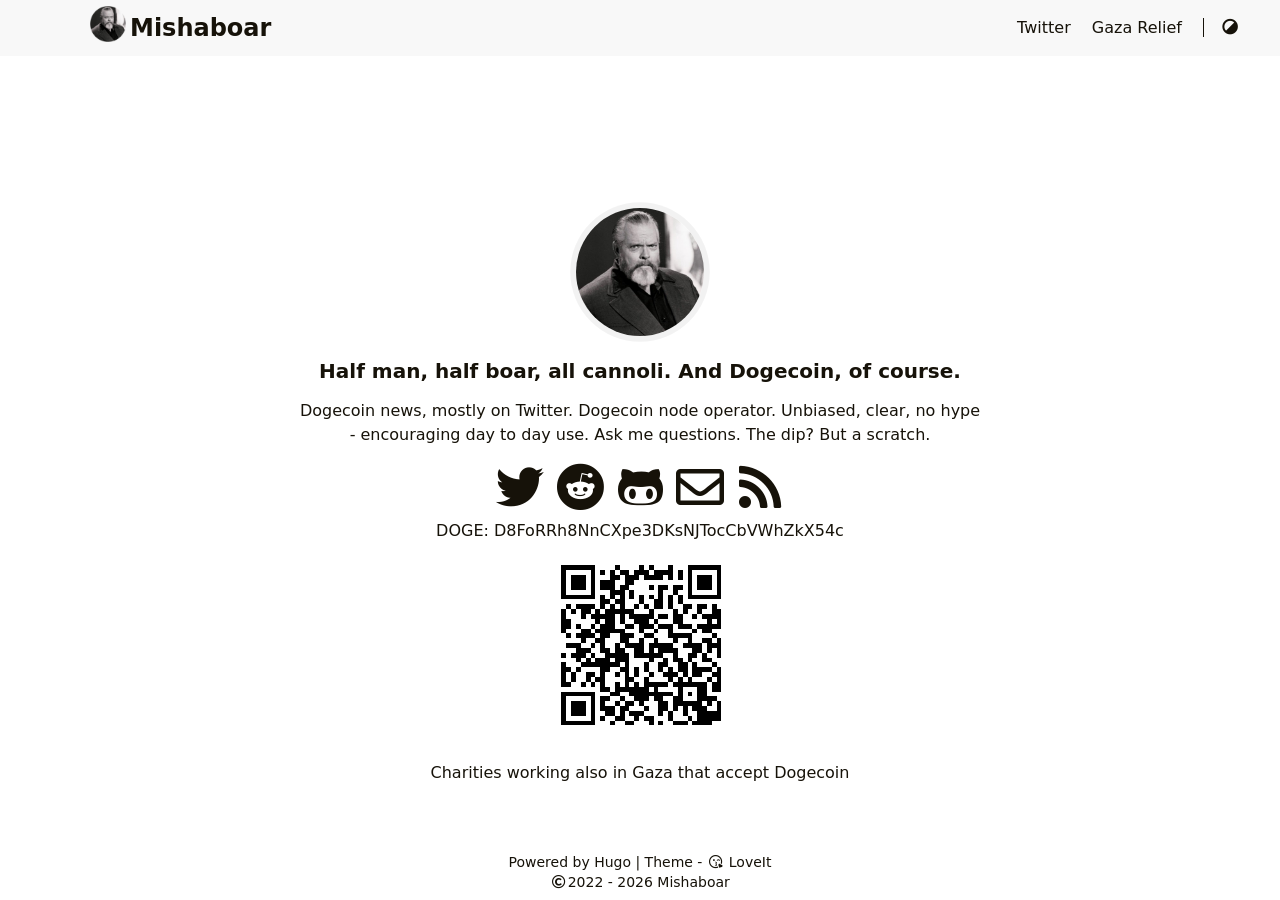
<file: index.html>
<!doctype html><html lang=en-us><head><meta name=generator content="Hugo 0.126.2"><meta charset=utf-8><meta name=viewport content="width=device-width,initial-scale=1"><meta name=robots content="noodp"><meta http-equiv=X-UA-Compatible content="IE=edge, chrome=1"><title>Mishaboar</title><meta name=Description content><meta property="og:url" content="http://mishaboar.org/">
<meta property="og:site_name" content="Mishaboar"><meta property="og:title" content="Mishaboar"><meta property="og:locale" content="en_us"><meta property="og:type" content="website"><meta name=twitter:card content="summary"><meta name=twitter:title content="Mishaboar"><meta name=twitter:site content="@Mishaboar"><meta name=application-name content="Mishaboar"><meta name=apple-mobile-web-app-title content="Mishaboar"><link rel="shortcut icon" type=image/x-icon href=/favicon.ico><link rel=icon type=image/png sizes=32x32 href=/favicon-32x32.png><link rel=icon type=image/png sizes=16x16 href=/favicon-16x16.png><link rel=apple-touch-icon sizes=180x180 href=/apple-touch-icon.png><link rel=manifest href=/site.webmanifest><link rel=canonical href=http://mishaboar.org/><link rel=alternate href=/index.xml type=application/rss+xml title=Mishaboar><link rel=feed href=/index.xml type=application/rss+xml title=Mishaboar><link rel=stylesheet href=/lib/normalize/normalize.min.css><link rel=stylesheet href=/css/style.min.css><link rel=stylesheet href=/lib/fontawesome-free/all.min.css><link rel=stylesheet href=/lib/animate/animate.min.css><script type=application/ld+json>{"@context":"http://schema.org","@type":"WebSite","url":"http:\/\/mishaboar.org\/","inLanguage":"en-us","author":{"@type":"Person","name":"Mishaboar"},"name":"Mishaboar"}</script></head><body header-desktop=fixed header-mobile=auto><script type=text/javascript>(window.localStorage&&localStorage.getItem("theme")?localStorage.getItem("theme")==="dark":""==="auto"?window.matchMedia("(prefers-color-scheme: dark)").matches:""==="dark")&&document.body.setAttribute("theme","dark")</script><div id=mask></div><div class=wrapper><header class=desktop id=header-desktop><div class=header-wrapper><div class=header-title><a href=/ title=Mishaboar><img class="lazyload logo" src=/svg/loading.min.svg data-src=/images/avatarcircle.png data-srcset="/images/avatarcircle.png, /images/avatarcircle.png 1.5x, /images/avatarcircle.png 2x" data-sizes=auto alt=/images/avatarcircle.png title=/images/avatarcircle.png>Mishaboar</a></div><div class=menu><div class=menu-inner><a class=menu-item href=https://twitter.com/mishaboar/ title="On Twitter" rel="noopener noreffer" target=_blank>Twitter </a><a class=menu-item href=/gaza-donations/ title="Charities working in Gaza that accept Dogecoin">Gaza Relief </a><span class="menu-item delimiter"></span><a href=javascript:void(0); class="menu-item theme-switch" title="Switch Theme">
<i class="fas fa-adjust fa-fw"></i></a></div></div></div></header><header class=mobile id=header-mobile><div class=header-container><div class=header-wrapper><div class=header-title><a href=/ title=Mishaboar><img class="lazyload logo" src=/svg/loading.min.svg data-src=/images/avatarcircle.png data-srcset="/images/avatarcircle.png, /images/avatarcircle.png 1.5x, /images/avatarcircle.png 2x" data-sizes=auto alt=/images/avatarcircle.png title=/images/avatarcircle.png>Mishaboar</a></div><div class=menu-toggle id=menu-toggle-mobile><span></span><span></span><span></span></div></div><div class=menu id=menu-mobile><a class=menu-item href=https://twitter.com/mishaboar/ title="On Twitter" rel="noopener noreffer" target=_blank>Twitter</a><a class=menu-item href=/gaza-donations/ title="Charities working in Gaza that accept Dogecoin">Gaza Relief</a><a href=javascript:void(0); class="menu-item theme-switch" title="Switch Theme">
<i class="fas fa-adjust fa-fw"></i></a></div></div></header><div class="search-dropdown desktop"><div id=search-dropdown-desktop></div></div><div class="search-dropdown mobile"><div id=search-dropdown-mobile></div></div><main class=main><div class=container><div class="page home"><div class=home-profile><div class=home-avatar><a href=https://twitter.com/mishaboar/ title="On Twitter" rel="noopener noreffer" target=_blank><img class=lazyload src=/svg/loading.min.svg data-src=/images/avatar.jpg data-srcset="/images/avatar.jpg, /images/avatar.jpg 1.5x, /images/avatar.jpg 2x" data-sizes=auto alt=/images/avatar.jpg title=/images/avatar.jpg></a></div><h1 class=home-title>Half man, half boar, all cannoli. And Dogecoin, of course.</h1><h2 class=home-subtitle>Dogecoin news, mostly on Twitter. Dogecoin node operator. Unbiased, clear, no hype - encouraging day to day use. Ask me questions. The dip? But a scratch.</h2><div class=links><a href=https://twitter.com/Mishaboar title=Twitter target=_blank rel="noopener noreffer me"><i class="fab fa-twitter fa-fw"></i></a><a href=https://www.reddit.com/user/mishaboar title=Reddit target=_blank rel="noopener noreffer me"><i class="fab fa-reddit fa-fw"></i></a><a href=https://github.com/mishaboar title=GitHub target=_blank rel="noopener noreffer me"><i class="fab fa-github-alt fa-fw"></i></a><a href=mailto:mishaboar@protonmail.com title=Email rel=me><i class="far fa-envelope fa-fw"></i></a><a href=/index.xml title=RSS target=_blank rel="noopener noreffer me"><i class="fas fa-rss fa-fw"></i></a></div><div class=single><div class=content id=content>DOGE: D8FoRRh8NnCXpe3DKsNJTocCbVWhZkX54c<br><img class=lazy src=/images/qr.png data-src=/images/qr.png alt=Image></div></div><h3 class=home-disclaimer><a href=/gaza-donations/>Charities working also in Gaza that accept Dogecoin</a></h3></div></div></div></main><footer class=footer><div class=footer-container><div class=footer-line>Powered by <a href=https://gohugo.io/ target=_blank rel="noopener noreffer" title="Hugo 0.126.2">Hugo</a> | Theme - <a href=https://github.com/dillonzq/LoveIt target=_blank rel="noopener noreffer" title="LoveIt 0.2.10"><i class="far fa-kiss-wink-heart fa-fw"></i> LoveIt</a></div><div class=footer-line><i class="far fa-copyright fa-fw"></i><span itemprop=copyrightYear>2022 - 2026</span><span class=author itemprop=copyrightHolder>&nbsp;<a href=https://twitter.com/mishaboar/ target=_blank>Mishaboar</a></span></div></div></footer></div><div id=fixed-buttons><a href=# id=back-to-top class=fixed-button title="Back to Top"><i class="fas fa-arrow-up fa-fw"></i>
</a><a href=# id=view-comments class=fixed-button title="View Comments"><i class="fas fa-comment fa-fw"></i></a></div><script type=text/javascript src=/lib/smooth-scroll/smooth-scroll.min.js></script><script type=text/javascript src=/lib/lazysizes/lazysizes.min.js></script><script type=text/javascript src=/lib/clipboard/clipboard.min.js></script><script type=text/javascript>window.config={code:{copyTitle:"Copy to clipboard",maxShownLines:10}}</script><script type=text/javascript src=/js/theme.min.js></script></body></html>
</file>
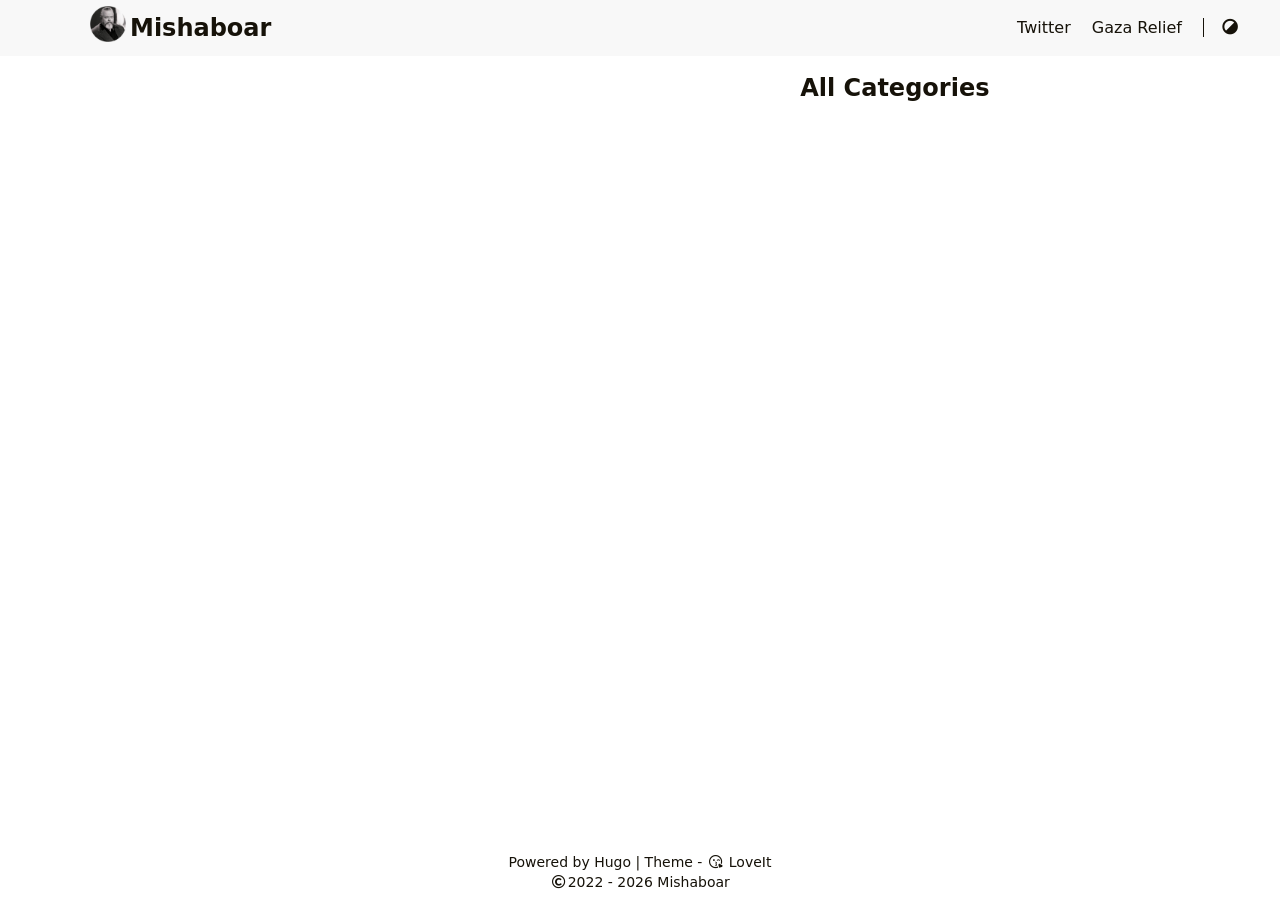
<file: categories/index.html>
<!doctype html><html lang=en-us><head><meta charset=utf-8><meta name=viewport content="width=device-width,initial-scale=1"><meta name=robots content="noodp"><meta http-equiv=X-UA-Compatible content="IE=edge, chrome=1"><title>All Categories - Mishaboar</title><meta name=Description content><meta property="og:url" content="http://mishaboar.org/categories/">
<meta property="og:site_name" content="Mishaboar"><meta property="og:title" content="Categories"><meta property="og:locale" content="en_us"><meta property="og:type" content="website"><meta name=twitter:card content="summary"><meta name=twitter:title content="Categories"><meta name=twitter:site content="@Mishaboar"><meta name=application-name content="Mishaboar"><meta name=apple-mobile-web-app-title content="Mishaboar"><link rel="shortcut icon" type=image/x-icon href=/favicon.ico><link rel=icon type=image/png sizes=32x32 href=/favicon-32x32.png><link rel=icon type=image/png sizes=16x16 href=/favicon-16x16.png><link rel=apple-touch-icon sizes=180x180 href=/apple-touch-icon.png><link rel=manifest href=/site.webmanifest><link rel=canonical href=http://mishaboar.org/categories/><link rel=alternate href=/categories/index.xml type=application/rss+xml title=Mishaboar><link rel=feed href=/categories/index.xml type=application/rss+xml title=Mishaboar><link rel=stylesheet href=/lib/normalize/normalize.min.css><link rel=stylesheet href=/css/style.min.css><link rel=stylesheet href=/lib/fontawesome-free/all.min.css><link rel=stylesheet href=/lib/animate/animate.min.css></head><body header-desktop=fixed header-mobile=auto><script type=text/javascript>(window.localStorage&&localStorage.getItem("theme")?localStorage.getItem("theme")==="dark":""==="auto"?window.matchMedia("(prefers-color-scheme: dark)").matches:""==="dark")&&document.body.setAttribute("theme","dark")</script><div id=mask></div><div class=wrapper><header class=desktop id=header-desktop><div class=header-wrapper><div class=header-title><a href=/ title=Mishaboar><img class="lazyload logo" src=/svg/loading.min.svg data-src=/images/avatarcircle.png data-srcset="/images/avatarcircle.png, /images/avatarcircle.png 1.5x, /images/avatarcircle.png 2x" data-sizes=auto alt=/images/avatarcircle.png title=/images/avatarcircle.png>Mishaboar</a></div><div class=menu><div class=menu-inner><a class=menu-item href=https://twitter.com/mishaboar/ title="On Twitter" rel="noopener noreffer" target=_blank>Twitter </a><a class=menu-item href=/gaza-donations/ title="Charities working in Gaza that accept Dogecoin">Gaza Relief </a><span class="menu-item delimiter"></span><a href=javascript:void(0); class="menu-item theme-switch" title="Switch Theme">
<i class="fas fa-adjust fa-fw"></i></a></div></div></div></header><header class=mobile id=header-mobile><div class=header-container><div class=header-wrapper><div class=header-title><a href=/ title=Mishaboar><img class="lazyload logo" src=/svg/loading.min.svg data-src=/images/avatarcircle.png data-srcset="/images/avatarcircle.png, /images/avatarcircle.png 1.5x, /images/avatarcircle.png 2x" data-sizes=auto alt=/images/avatarcircle.png title=/images/avatarcircle.png>Mishaboar</a></div><div class=menu-toggle id=menu-toggle-mobile><span></span><span></span><span></span></div></div><div class=menu id=menu-mobile><a class=menu-item href=https://twitter.com/mishaboar/ title="On Twitter" rel="noopener noreffer" target=_blank>Twitter</a><a class=menu-item href=/gaza-donations/ title="Charities working in Gaza that accept Dogecoin">Gaza Relief</a><a href=javascript:void(0); class="menu-item theme-switch" title="Switch Theme">
<i class="fas fa-adjust fa-fw"></i></a></div></div></header><div class="search-dropdown desktop"><div id=search-dropdown-desktop></div></div><div class="search-dropdown mobile"><div id=search-dropdown-mobile></div></div><main class=main><div class=container><div class="page archive"><h2 class="single-title animated pulse faster">All Categories</h2><div class=categories-card></div></div></div></main><footer class=footer><div class=footer-container><div class=footer-line>Powered by <a href=https://gohugo.io/ target=_blank rel="noopener noreffer" title="Hugo 0.126.2">Hugo</a> | Theme - <a href=https://github.com/dillonzq/LoveIt target=_blank rel="noopener noreffer" title="LoveIt 0.2.10"><i class="far fa-kiss-wink-heart fa-fw"></i> LoveIt</a></div><div class=footer-line><i class="far fa-copyright fa-fw"></i><span itemprop=copyrightYear>2022 - 2026</span><span class=author itemprop=copyrightHolder>&nbsp;<a href=https://twitter.com/mishaboar/ target=_blank>Mishaboar</a></span></div></div></footer></div><div id=fixed-buttons><a href=# id=back-to-top class=fixed-button title="Back to Top"><i class="fas fa-arrow-up fa-fw"></i>
</a><a href=# id=view-comments class=fixed-button title="View Comments"><i class="fas fa-comment fa-fw"></i></a></div><script type=text/javascript src=/lib/smooth-scroll/smooth-scroll.min.js></script><script type=text/javascript src=/lib/lazysizes/lazysizes.min.js></script><script type=text/javascript src=/lib/clipboard/clipboard.min.js></script><script type=text/javascript>window.config={code:{copyTitle:"Copy to clipboard",maxShownLines:10}}</script><script type=text/javascript src=/js/theme.min.js></script></body></html>
</file>
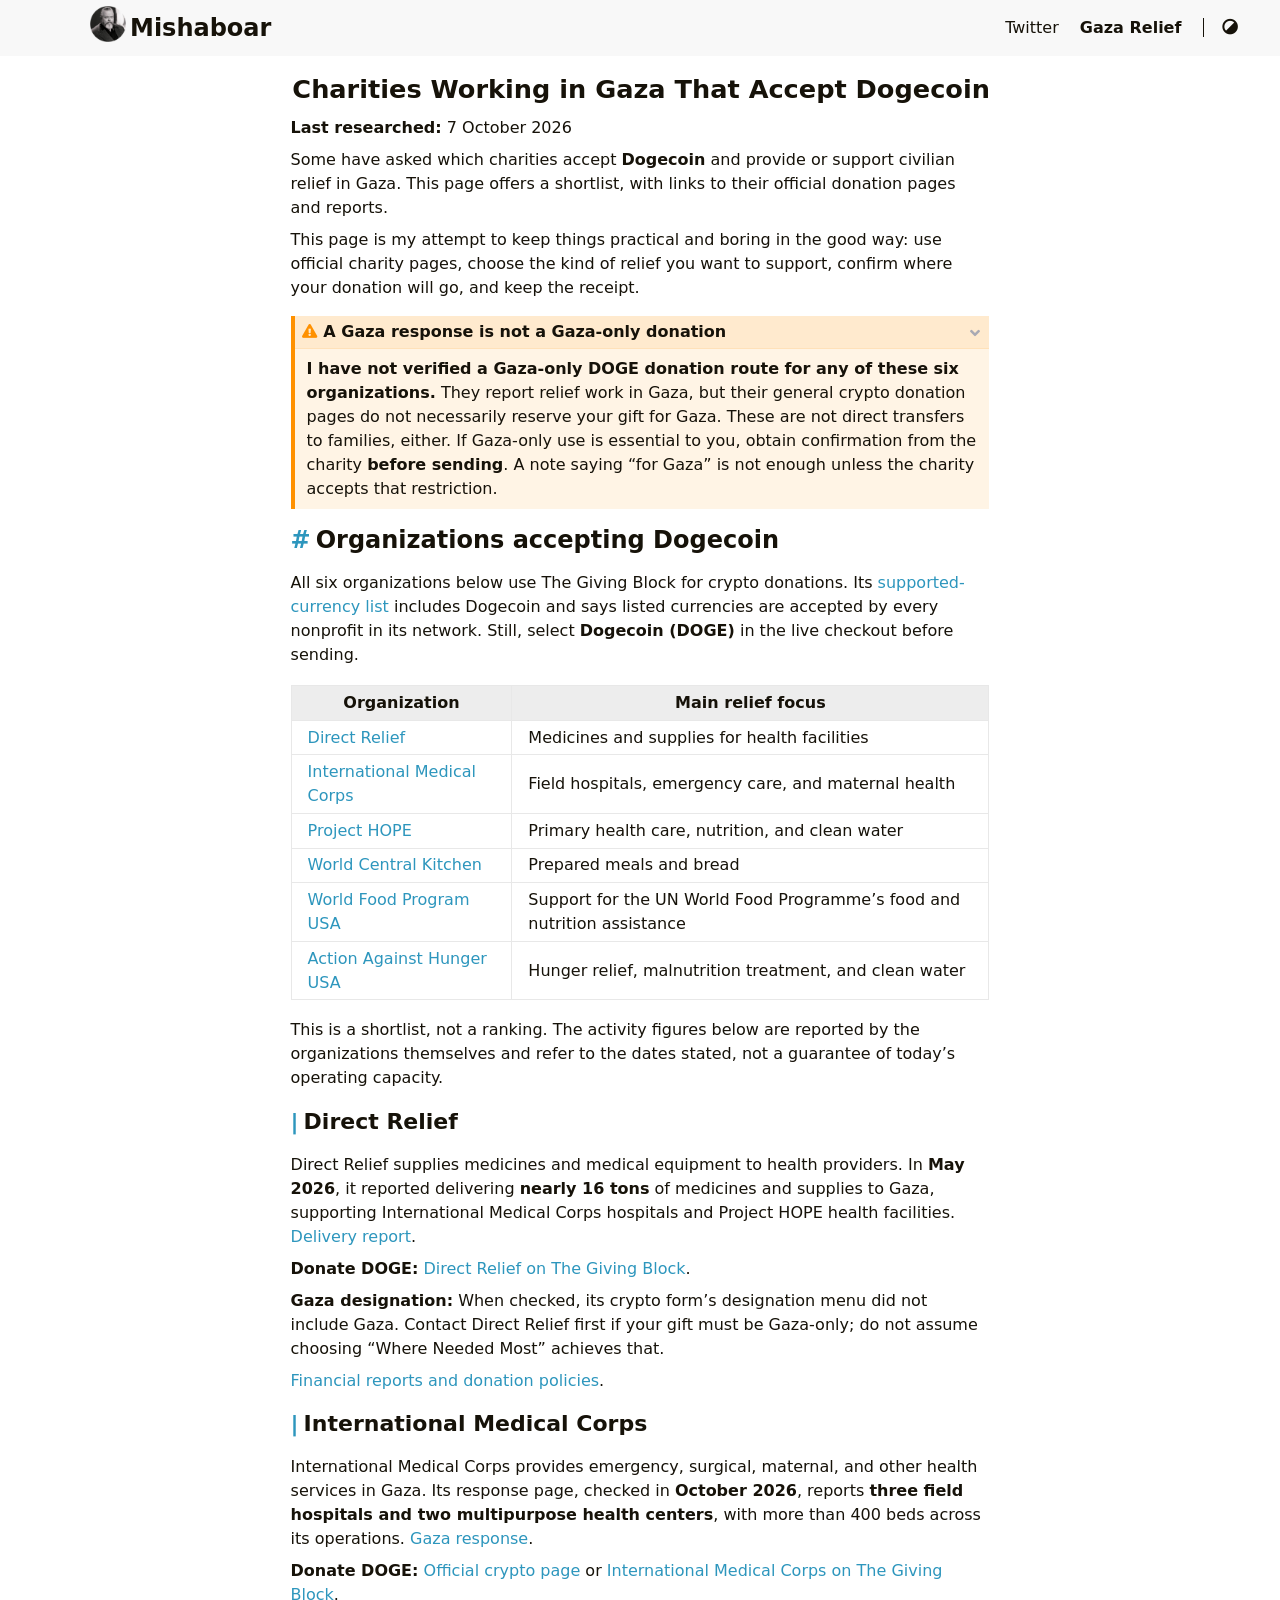
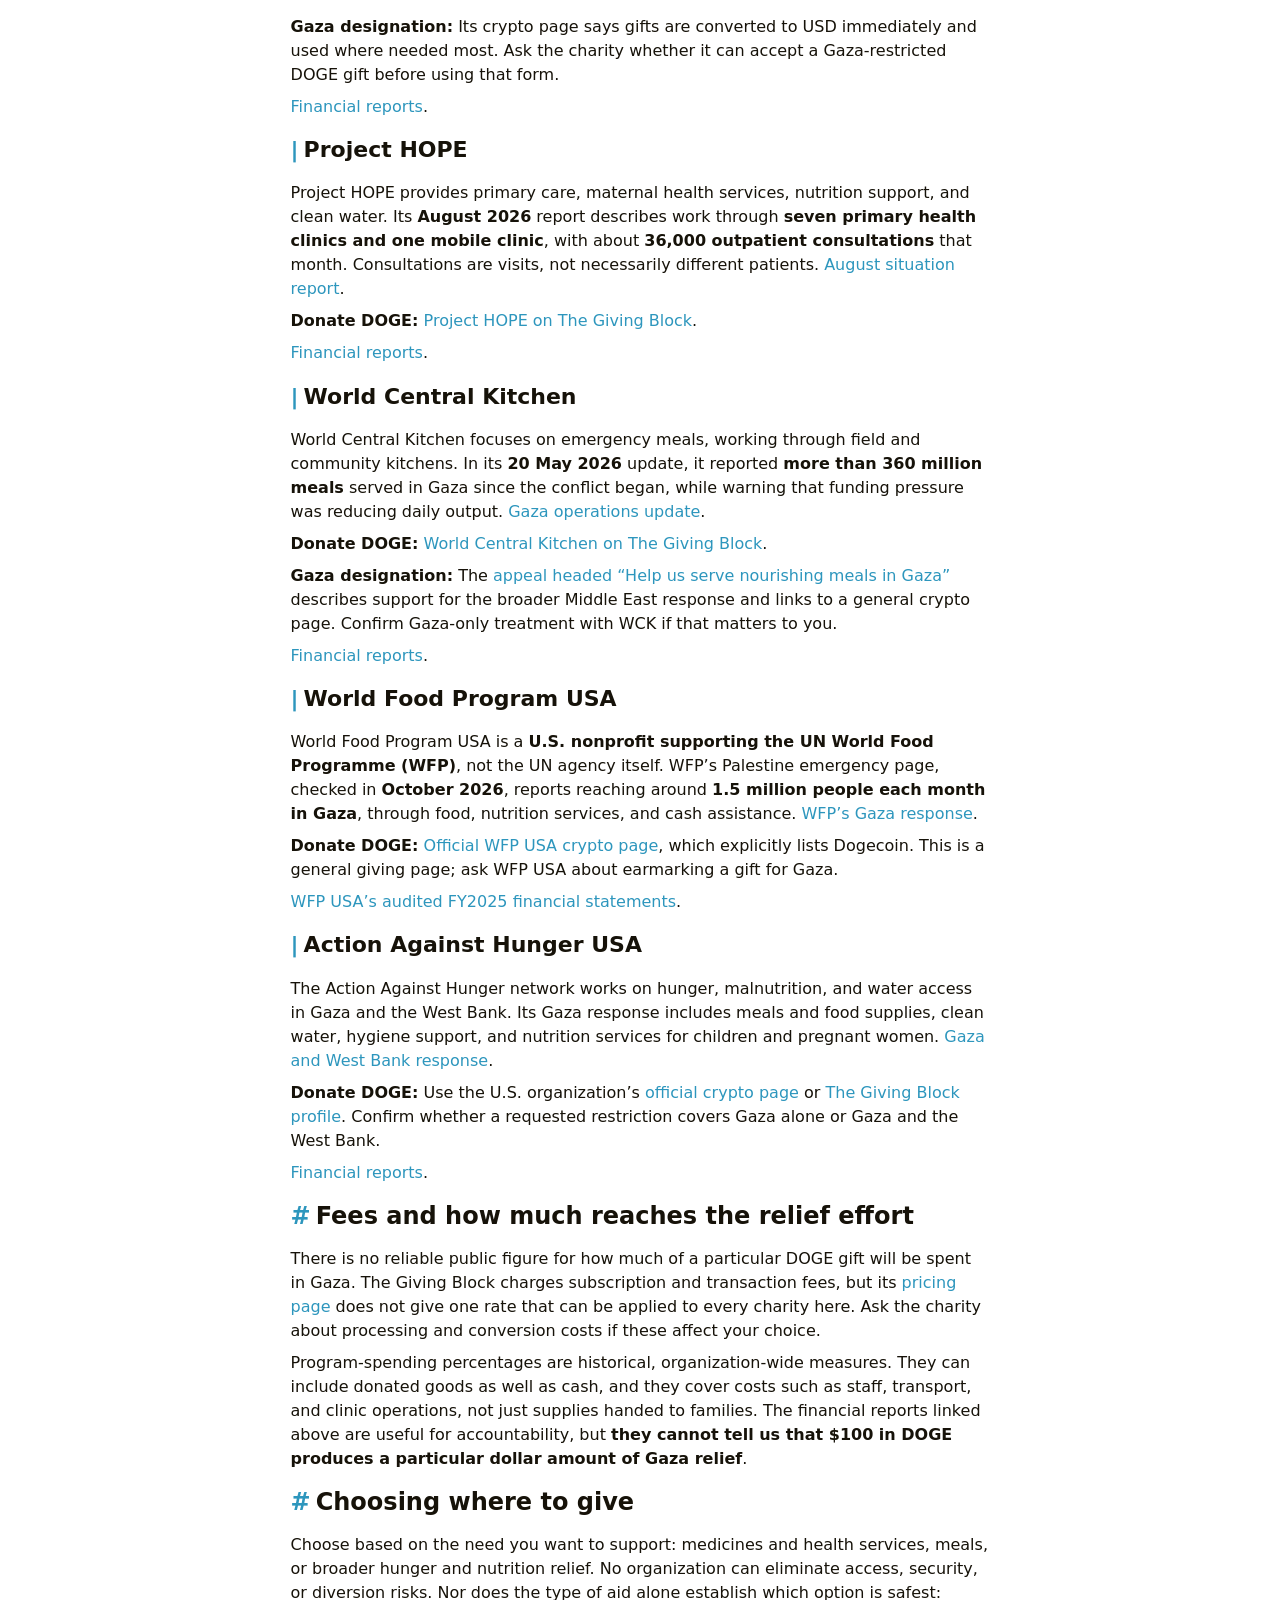
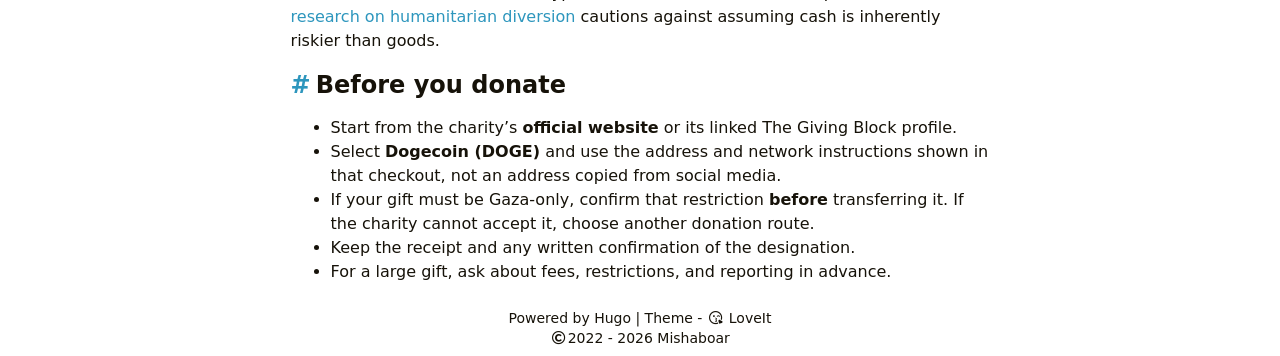
<file: gaza-donations/index.html>
<!doctype html><html lang=en-us><head><meta charset=utf-8><meta name=viewport content="width=device-width,initial-scale=1"><meta name=robots content="noodp"><meta http-equiv=X-UA-Compatible content="IE=edge, chrome=1"><title>Charities Working in Gaza That Accept Dogecoin - Mishaboar</title><meta name=Description content><meta property="og:url" content="http://mishaboar.org/gaza-donations/">
<meta property="og:site_name" content="Mishaboar"><meta property="og:title" content="Charities Working in Gaza That Accept Dogecoin"><meta property="og:description" content="Last researched: 7 October 2026
Some have asked which charities accept Dogecoin and provide or support civilian relief in Gaza. This page offers a shortlist, with links to their official donation pages and reports.
This page is my attempt to keep things practical and boring in the good way: use official charity pages, choose the kind of relief you want to support, confirm where your donation will go, and keep the receipt."><meta property="og:locale" content="en_us"><meta property="og:type" content="article"><meta property="article:published_time" content="2026-06-15T00:00:00+00:00"><meta property="article:modified_time" content="2026-10-07T00:00:00+00:00"><meta name=twitter:card content="summary"><meta name=twitter:title content="Charities Working in Gaza That Accept Dogecoin"><meta name=twitter:description content="Last researched: 7 October 2026
Some have asked which charities accept Dogecoin and provide or support civilian relief in Gaza. This page offers a shortlist, with links to their official donation pages and reports.
This page is my attempt to keep things practical and boring in the good way: use official charity pages, choose the kind of relief you want to support, confirm where your donation will go, and keep the receipt."><meta name=twitter:site content="@Mishaboar"><meta name=application-name content="Mishaboar"><meta name=apple-mobile-web-app-title content="Mishaboar"><link rel="shortcut icon" type=image/x-icon href=/favicon.ico><link rel=icon type=image/png sizes=32x32 href=/favicon-32x32.png><link rel=icon type=image/png sizes=16x16 href=/favicon-16x16.png><link rel=apple-touch-icon sizes=180x180 href=/apple-touch-icon.png><link rel=manifest href=/site.webmanifest><link rel=canonical href=http://mishaboar.org/gaza-donations/><link rel=stylesheet href=/lib/normalize/normalize.min.css><link rel=stylesheet href=/css/style.min.css><link rel=stylesheet href=/lib/fontawesome-free/all.min.css><link rel=stylesheet href=/lib/animate/animate.min.css><script type=application/ld+json>{"@context":"http://schema.org","@type":"BlogPosting","headline":"Charities Working in Gaza That Accept Dogecoin","inLanguage":"en-us","mainEntityOfPage":{"@type":"WebPage","@id":"http:\/\/mishaboar.org\/gaza-donations\/"},"genre":"page","wordcount":1035,"url":"http:\/\/mishaboar.org\/gaza-donations\/","datePublished":"2026-06-15T00:00:00+00:00","dateModified":"2026-10-07T00:00:00+00:00","publisher":{"@type":"Organization","name":"Mishaboar"},"author":{"@type":"Person","name":"Mishaboar"},"description":""}</script></head><body header-desktop=fixed header-mobile=auto><script type=text/javascript>(window.localStorage&&localStorage.getItem("theme")?localStorage.getItem("theme")==="dark":""==="auto"?window.matchMedia("(prefers-color-scheme: dark)").matches:""==="dark")&&document.body.setAttribute("theme","dark")</script><div id=mask></div><div class=wrapper><header class=desktop id=header-desktop><div class=header-wrapper><div class=header-title><a href=/ title=Mishaboar><img class="lazyload logo" src=/svg/loading.min.svg data-src=/images/avatarcircle.png data-srcset="/images/avatarcircle.png, /images/avatarcircle.png 1.5x, /images/avatarcircle.png 2x" data-sizes=auto alt=/images/avatarcircle.png title=/images/avatarcircle.png>Mishaboar</a></div><div class=menu><div class=menu-inner><a class=menu-item href=https://twitter.com/mishaboar/ title="On Twitter" rel="noopener noreffer" target=_blank>Twitter </a><a class="menu-item active" href=/gaza-donations/ title="Charities working in Gaza that accept Dogecoin">Gaza Relief </a><span class="menu-item delimiter"></span><a href=javascript:void(0); class="menu-item theme-switch" title="Switch Theme">
<i class="fas fa-adjust fa-fw"></i></a></div></div></div></header><header class=mobile id=header-mobile><div class=header-container><div class=header-wrapper><div class=header-title><a href=/ title=Mishaboar><img class="lazyload logo" src=/svg/loading.min.svg data-src=/images/avatarcircle.png data-srcset="/images/avatarcircle.png, /images/avatarcircle.png 1.5x, /images/avatarcircle.png 2x" data-sizes=auto alt=/images/avatarcircle.png title=/images/avatarcircle.png>Mishaboar</a></div><div class=menu-toggle id=menu-toggle-mobile><span></span><span></span><span></span></div></div><div class=menu id=menu-mobile><a class=menu-item href=https://twitter.com/mishaboar/ title="On Twitter" rel="noopener noreffer" target=_blank>Twitter</a><a class=menu-item href=/gaza-donations/ title="Charities working in Gaza that accept Dogecoin">Gaza Relief</a><a href=javascript:void(0); class="menu-item theme-switch" title="Switch Theme">
<i class="fas fa-adjust fa-fw"></i></a></div></div></header><div class="search-dropdown desktop"><div id=search-dropdown-desktop></div></div><div class="search-dropdown mobile"><div id=search-dropdown-mobile></div></div><main class=main><div class=container><div class="page single special"><h1 class="single-title animated pulse faster">Charities Working in Gaza That Accept Dogecoin</h1><div class=content id=content><p><strong>Last researched:</strong> 7 October 2026</p><p>Some have asked which charities accept <strong>Dogecoin</strong> and provide or support civilian relief in Gaza. This page offers a shortlist, with links to their official donation pages and reports.</p><p>This page is my attempt to keep things practical and boring in the good way: use official charity pages, choose the kind of relief you want to support, confirm where your donation will go, and keep the receipt.</p><div class="details admonition warning open"><div class="details-summary admonition-title"><i class="icon fas fa-exclamation-triangle fa-fw"></i>A Gaza response is not a Gaza-only donation<i class="details-icon fas fa-angle-right fa-fw"></i></div><div class=details-content><div class=admonition-content><strong>I have not verified a Gaza-only DOGE donation route for any of these six organizations.</strong> They report relief work in Gaza, but their general crypto donation pages do not necessarily reserve your gift for Gaza. These are not direct transfers to families, either. If Gaza-only use is essential to you, obtain confirmation from the charity <strong>before sending</strong>. A note saying &ldquo;for Gaza&rdquo; is not enough unless the charity accepts that restriction.</div></div></div><h2 id=organizations-accepting-dogecoin>Organizations accepting Dogecoin</h2><p>All six organizations below use The Giving Block for crypto donations. Its <a href=https://thegivingblock.com/resources/cryptocurrency-we-accept/ target=_blank rel="noopener noreffer">supported-currency list</a> includes Dogecoin and says listed currencies are accepted by every nonprofit in its network. Still, select <strong>Dogecoin (DOGE)</strong> in the live checkout before sending.</p><table><thead><tr><th>Organization</th><th>Main relief focus</th></tr></thead><tbody><tr><td><a href=#direct-relief rel>Direct Relief</a></td><td>Medicines and supplies for health facilities</td></tr><tr><td><a href=#international-medical-corps rel>International Medical Corps</a></td><td>Field hospitals, emergency care, and maternal health</td></tr><tr><td><a href=#project-hope rel>Project HOPE</a></td><td>Primary health care, nutrition, and clean water</td></tr><tr><td><a href=#world-central-kitchen rel>World Central Kitchen</a></td><td>Prepared meals and bread</td></tr><tr><td><a href=#world-food-program-usa rel>World Food Program USA</a></td><td>Support for the UN World Food Programme&rsquo;s food and nutrition assistance</td></tr><tr><td><a href=#action-against-hunger-usa rel>Action Against Hunger USA</a></td><td>Hunger relief, malnutrition treatment, and clean water</td></tr></tbody></table><p>This is a shortlist, not a ranking. The activity figures below are reported by the organizations themselves and refer to the dates stated, not a guarantee of today&rsquo;s operating capacity.</p><h3 id=direct-relief>Direct Relief</h3><p>Direct Relief supplies medicines and medical equipment to health providers. In <strong>May 2026</strong>, it reported delivering <strong>nearly 16 tons</strong> of medicines and supplies to Gaza, supporting International Medical Corps hospitals and Project HOPE health facilities. <a href=https://www.directrelief.org/2026/05/direct-relief-gaza-medical-aid-delivery/ target=_blank rel="noopener noreffer">Delivery report</a>.</p><p><strong>Donate DOGE:</strong> <a href=https://thegivingblock.com/donate/direct-relief/ target=_blank rel="noopener noreffer">Direct Relief on The Giving Block</a>.</p><p><strong>Gaza designation:</strong> When checked, its crypto form&rsquo;s designation menu did not include Gaza. Contact Direct Relief first if your gift must be Gaza-only; do not assume choosing &ldquo;Where Needed Most&rdquo; achieves that.</p><p><a href=https://www.directrelief.org/about/finance/ target=_blank rel="noopener noreffer">Financial reports and donation policies</a>.</p><h3 id=international-medical-corps>International Medical Corps</h3><p>International Medical Corps provides emergency, surgical, maternal, and other health services in Gaza. Its response page, checked in <strong>October 2026</strong>, reports <strong>three field hospitals and two multipurpose health centers</strong>, with more than 400 beds across its operations. <a href=https://internationalmedicalcorps.org/emergency-response/israel-gaza-crisis/ target=_blank rel="noopener noreffer">Gaza response</a>.</p><p><strong>Donate DOGE:</strong> <a href=https://internationalmedicalcorps.org/get-involved/other-ways-to-give/donate-cryptocurrency/ target=_blank rel="noopener noreffer">Official crypto page</a> or <a href=https://thegivingblock.com/donate/international-medical-corps/ target=_blank rel="noopener noreffer">International Medical Corps on The Giving Block</a>.</p><p><strong>Gaza designation:</strong> Its crypto page says gifts are converted to USD immediately and used where needed most. Ask the charity whether it can accept a Gaza-restricted DOGE gift before using that form.</p><p><a href=https://internationalmedicalcorps.org/who-we-are/accountability-financials/financial-reports/ target=_blank rel="noopener noreffer">Financial reports</a>.</p><h3 id=project-hope>Project HOPE</h3><p>Project HOPE provides primary care, maternal health services, nutrition support, and clean water. Its <strong>August 2026</strong> report describes work through <strong>seven primary health clinics and one mobile clinic</strong>, with about <strong>36,000 outpatient consultations</strong> that month. Consultations are visits, not necessarily different patients. <a href=https://www.projecthope.org/wp-content/uploads/2026/09/Project-HOPE-Gaza-August-2026-SitRep.pdf target=_blank rel="noopener noreffer">August situation report</a>.</p><p><strong>Donate DOGE:</strong> <a href=https://thegivingblock.com/donate/project-hope/ target=_blank rel="noopener noreffer">Project HOPE on The Giving Block</a>.</p><p><a href=https://www.projecthope.org/about/financials/ target=_blank rel="noopener noreffer">Financial reports</a>.</p><h3 id=world-central-kitchen>World Central Kitchen</h3><p>World Central Kitchen focuses on emergency meals, working through field and community kitchens. In its <strong>20 May 2026</strong> update, it reported <strong>more than 360 million meals</strong> served in Gaza since the conflict began, while warning that funding pressure was reducing daily output. <a href=https://wck.org/news/gaza-questions/ target=_blank rel="noopener noreffer">Gaza operations update</a>.</p><p><strong>Donate DOGE:</strong> <a href=https://thegivingblock.com/donate/world-central-kitchen/ target=_blank rel="noopener noreffer">World Central Kitchen on The Giving Block</a>.</p><p><strong>Gaza designation:</strong> The <a href=https://donate.wck.org/campaign/749399/donate target=_blank rel="noopener noreffer">appeal headed &ldquo;Help us serve nourishing meals in Gaza&rdquo;</a> describes support for the broader Middle East response and links to a general crypto page. Confirm Gaza-only treatment with WCK if that matters to you.</p><p><a href=https://wck.org/resources/ target=_blank rel="noopener noreffer">Financial reports</a>.</p><h3 id=world-food-program-usa>World Food Program USA</h3><p>World Food Program USA is a <strong>U.S. nonprofit supporting the UN World Food Programme (WFP)</strong>, not the UN agency itself. WFP&rsquo;s Palestine emergency page, checked in <strong>October 2026</strong>, reports reaching around <strong>1.5 million people each month in Gaza</strong>, through food, nutrition services, and cash assistance. <a href=https://www.wfp.org/emergencies/palestine-emergency target=_blank rel="noopener noreffer">WFP&rsquo;s Gaza response</a>.</p><p><strong>Donate DOGE:</strong> <a href=https://wfpusa.org/give/crypto/ target=_blank rel="noopener noreffer">Official WFP USA crypto page</a>, which explicitly lists Dogecoin. This is a general giving page; ask WFP USA about earmarking a gift for Gaza.</p><p><a href=https://wfpusa.org/wp-content/uploads/2026/02/WFPUSA-Financial-Report-2025.pdf target=_blank rel="noopener noreffer">WFP USA&rsquo;s audited FY2025 financial statements</a>.</p><h3 id=action-against-hunger-usa>Action Against Hunger USA</h3><p>The Action Against Hunger network works on hunger, malnutrition, and water access in Gaza and the West Bank. Its Gaza response includes meals and food supplies, clean water, hygiene support, and nutrition services for children and pregnant women. <a href=https://www.actionagainsthunger.org/location/middle-east/west-bank-gaza/ target=_blank rel="noopener noreffer">Gaza and West Bank response</a>.</p><p><strong>Donate DOGE:</strong> Use the U.S. organization&rsquo;s <a href=https://www.actionagainsthunger.org/take-action/make-a-gift/cryptocurrency-donations/ target=_blank rel="noopener noreffer">official crypto page</a> or <a href=https://thegivingblock.com/donate/action-against-hunger/ target=_blank rel="noopener noreffer">The Giving Block profile</a>. Confirm whether a requested restriction covers Gaza alone or Gaza and the West Bank.</p><p><a href=https://www.actionagainsthunger.org/who-we-are/financials-reports/ target=_blank rel="noopener noreffer">Financial reports</a>.</p><h2 id=fees-and-how-much-reaches-the-relief-effort>Fees and how much reaches the relief effort</h2><p>There is no reliable public figure for how much of a particular DOGE gift will be spent in Gaza. The Giving Block charges subscription and transaction fees, but its <a href=https://thegivingblock.com/packages/ target=_blank rel="noopener noreffer">pricing page</a> does not give one rate that can be applied to every charity here. Ask the charity about processing and conversion costs if these affect your choice.</p><p>Program-spending percentages are historical, organization-wide measures. They can include donated goods as well as cash, and they cover costs such as staff, transport, and clinic operations, not just supplies handed to families. The financial reports linked above are useful for accountability, but <strong>they cannot tell us that $100 in DOGE produces a particular dollar amount of Gaza relief</strong>.</p><h2 id=choosing-where-to-give>Choosing where to give</h2><p>Choose based on the need you want to support: medicines and health services, meals, or broader hunger and nutrition relief. No organization can eliminate access, security, or diversion risks. Nor does the type of aid alone establish which option is safest: <a href=https://www.calpnetwork.org/publication/perception-vs-reality-diversion-risks-in-humanitarian-assistance/ target=_blank rel="noopener noreffer">research on humanitarian diversion</a> cautions against assuming cash is inherently riskier than goods.</p><h2 id=before-you-donate>Before you donate</h2><ul><li>Start from the charity&rsquo;s <strong>official website</strong> or its linked The Giving Block profile.</li><li>Select <strong>Dogecoin (DOGE)</strong> and use the address and network instructions shown in that checkout, not an address copied from social media.</li><li>If your gift must be Gaza-only, confirm that restriction <strong>before</strong> transferring it. If the charity cannot accept it, choose another donation route.</li><li>Keep the receipt and any written confirmation of the designation.</li><li>For a large gift, ask about fees, restrictions, and reporting in advance.</li></ul></div></div></div></main><footer class=footer><div class=footer-container><div class=footer-line>Powered by <a href=https://gohugo.io/ target=_blank rel="noopener noreffer" title="Hugo 0.126.2">Hugo</a> | Theme - <a href=https://github.com/dillonzq/LoveIt target=_blank rel="noopener noreffer" title="LoveIt 0.2.10"><i class="far fa-kiss-wink-heart fa-fw"></i> LoveIt</a></div><div class=footer-line><i class="far fa-copyright fa-fw"></i><span itemprop=copyrightYear>2022 - 2026</span><span class=author itemprop=copyrightHolder>&nbsp;<a href=https://twitter.com/mishaboar/ target=_blank>Mishaboar</a></span></div></div></footer></div><div id=fixed-buttons><a href=# id=back-to-top class=fixed-button title="Back to Top"><i class="fas fa-arrow-up fa-fw"></i>
</a><a href=# id=view-comments class=fixed-button title="View Comments"><i class="fas fa-comment fa-fw"></i></a></div><script type=text/javascript src=/lib/smooth-scroll/smooth-scroll.min.js></script><script type=text/javascript src=/lib/lazysizes/lazysizes.min.js></script><script type=text/javascript src=/lib/clipboard/clipboard.min.js></script><script type=text/javascript>window.config={code:{copyTitle:"Copy to clipboard",maxShownLines:10},comment:{}}</script><script type=text/javascript src=/js/theme.min.js></script></body></html>
</file>
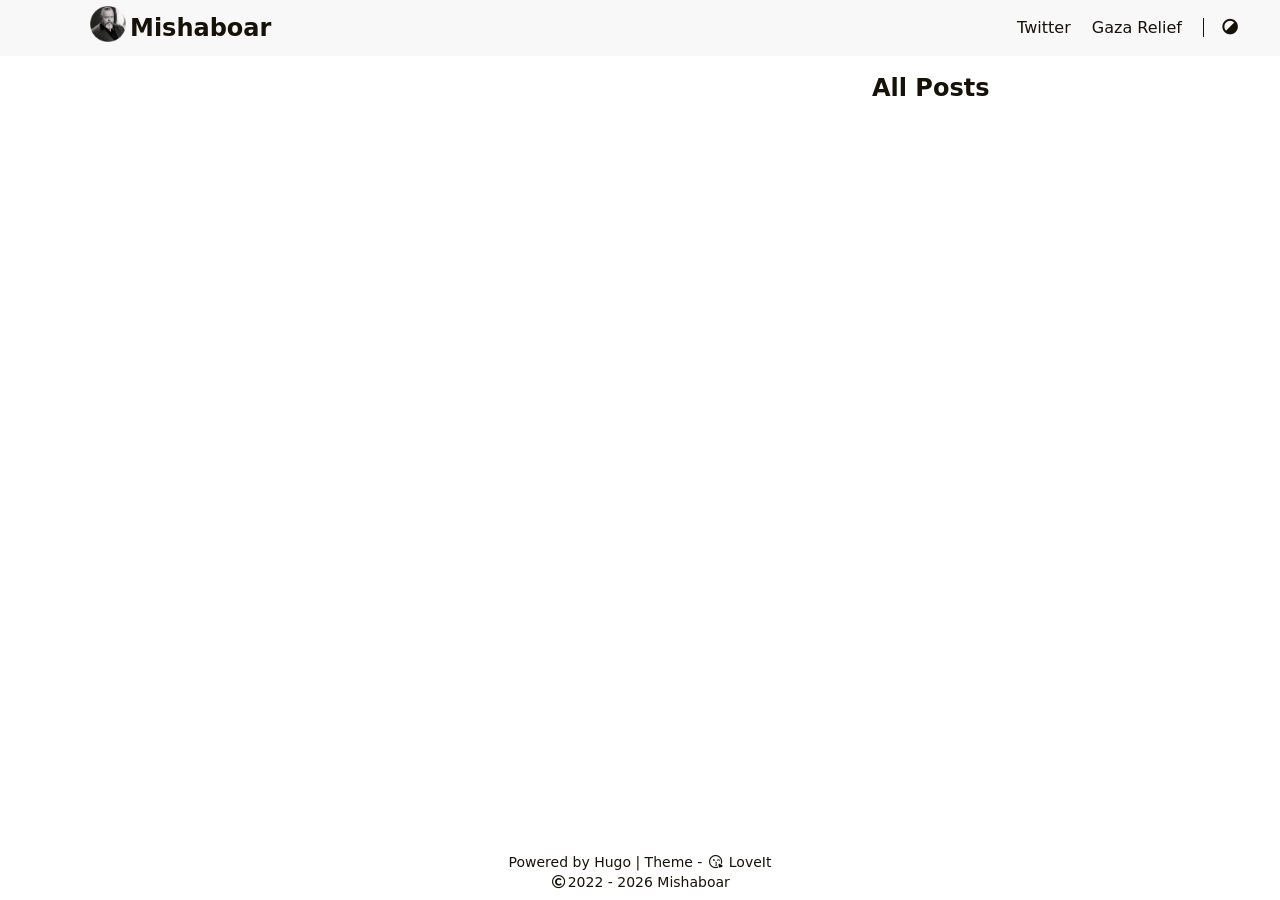
<file: posts/index.html>
<!doctype html><html lang=en-us><head><meta charset=utf-8><meta name=viewport content="width=device-width,initial-scale=1"><meta name=robots content="noodp"><meta http-equiv=X-UA-Compatible content="IE=edge, chrome=1"><title>All Posts - Mishaboar</title><meta name=Description content><meta property="og:url" content="http://mishaboar.org/posts/">
<meta property="og:site_name" content="Mishaboar"><meta property="og:title" content="Posts"><meta property="og:locale" content="en_us"><meta property="og:type" content="website"><meta name=twitter:card content="summary"><meta name=twitter:title content="Posts"><meta name=twitter:site content="@Mishaboar"><meta name=application-name content="Mishaboar"><meta name=apple-mobile-web-app-title content="Mishaboar"><link rel="shortcut icon" type=image/x-icon href=/favicon.ico><link rel=icon type=image/png sizes=32x32 href=/favicon-32x32.png><link rel=icon type=image/png sizes=16x16 href=/favicon-16x16.png><link rel=apple-touch-icon sizes=180x180 href=/apple-touch-icon.png><link rel=manifest href=/site.webmanifest><link rel=canonical href=http://mishaboar.org/posts/><link rel=alternate href=/posts/index.xml type=application/rss+xml title=Mishaboar><link rel=feed href=/posts/index.xml type=application/rss+xml title=Mishaboar><link rel=stylesheet href=/lib/normalize/normalize.min.css><link rel=stylesheet href=/css/style.min.css><link rel=stylesheet href=/lib/fontawesome-free/all.min.css><link rel=stylesheet href=/lib/animate/animate.min.css></head><body header-desktop=fixed header-mobile=auto><script type=text/javascript>(window.localStorage&&localStorage.getItem("theme")?localStorage.getItem("theme")==="dark":""==="auto"?window.matchMedia("(prefers-color-scheme: dark)").matches:""==="dark")&&document.body.setAttribute("theme","dark")</script><div id=mask></div><div class=wrapper><header class=desktop id=header-desktop><div class=header-wrapper><div class=header-title><a href=/ title=Mishaboar><img class="lazyload logo" src=/svg/loading.min.svg data-src=/images/avatarcircle.png data-srcset="/images/avatarcircle.png, /images/avatarcircle.png 1.5x, /images/avatarcircle.png 2x" data-sizes=auto alt=/images/avatarcircle.png title=/images/avatarcircle.png>Mishaboar</a></div><div class=menu><div class=menu-inner><a class=menu-item href=https://twitter.com/mishaboar/ title="On Twitter" rel="noopener noreffer" target=_blank>Twitter </a><a class=menu-item href=/gaza-donations/ title="Charities working in Gaza that accept Dogecoin">Gaza Relief </a><span class="menu-item delimiter"></span><a href=javascript:void(0); class="menu-item theme-switch" title="Switch Theme">
<i class="fas fa-adjust fa-fw"></i></a></div></div></div></header><header class=mobile id=header-mobile><div class=header-container><div class=header-wrapper><div class=header-title><a href=/ title=Mishaboar><img class="lazyload logo" src=/svg/loading.min.svg data-src=/images/avatarcircle.png data-srcset="/images/avatarcircle.png, /images/avatarcircle.png 1.5x, /images/avatarcircle.png 2x" data-sizes=auto alt=/images/avatarcircle.png title=/images/avatarcircle.png>Mishaboar</a></div><div class=menu-toggle id=menu-toggle-mobile><span></span><span></span><span></span></div></div><div class=menu id=menu-mobile><a class=menu-item href=https://twitter.com/mishaboar/ title="On Twitter" rel="noopener noreffer" target=_blank>Twitter</a><a class=menu-item href=/gaza-donations/ title="Charities working in Gaza that accept Dogecoin">Gaza Relief</a><a href=javascript:void(0); class="menu-item theme-switch" title="Switch Theme">
<i class="fas fa-adjust fa-fw"></i></a></div></div></header><div class="search-dropdown desktop"><div id=search-dropdown-desktop></div></div><div class="search-dropdown mobile"><div id=search-dropdown-mobile></div></div><main class=main><div class=container><div class="page archive"><h2 class="single-title animated pulse faster">All Posts</h2></div></div></main><footer class=footer><div class=footer-container><div class=footer-line>Powered by <a href=https://gohugo.io/ target=_blank rel="noopener noreffer" title="Hugo 0.126.2">Hugo</a> | Theme - <a href=https://github.com/dillonzq/LoveIt target=_blank rel="noopener noreffer" title="LoveIt 0.2.10"><i class="far fa-kiss-wink-heart fa-fw"></i> LoveIt</a></div><div class=footer-line><i class="far fa-copyright fa-fw"></i><span itemprop=copyrightYear>2022 - 2026</span><span class=author itemprop=copyrightHolder>&nbsp;<a href=https://twitter.com/mishaboar/ target=_blank>Mishaboar</a></span></div></div></footer></div><div id=fixed-buttons><a href=# id=back-to-top class=fixed-button title="Back to Top"><i class="fas fa-arrow-up fa-fw"></i>
</a><a href=# id=view-comments class=fixed-button title="View Comments"><i class="fas fa-comment fa-fw"></i></a></div><script type=text/javascript src=/lib/smooth-scroll/smooth-scroll.min.js></script><script type=text/javascript src=/lib/lazysizes/lazysizes.min.js></script><script type=text/javascript src=/lib/clipboard/clipboard.min.js></script><script type=text/javascript>window.config={code:{copyTitle:"Copy to clipboard",maxShownLines:10}}</script><script type=text/javascript src=/js/theme.min.js></script></body></html>
</file>
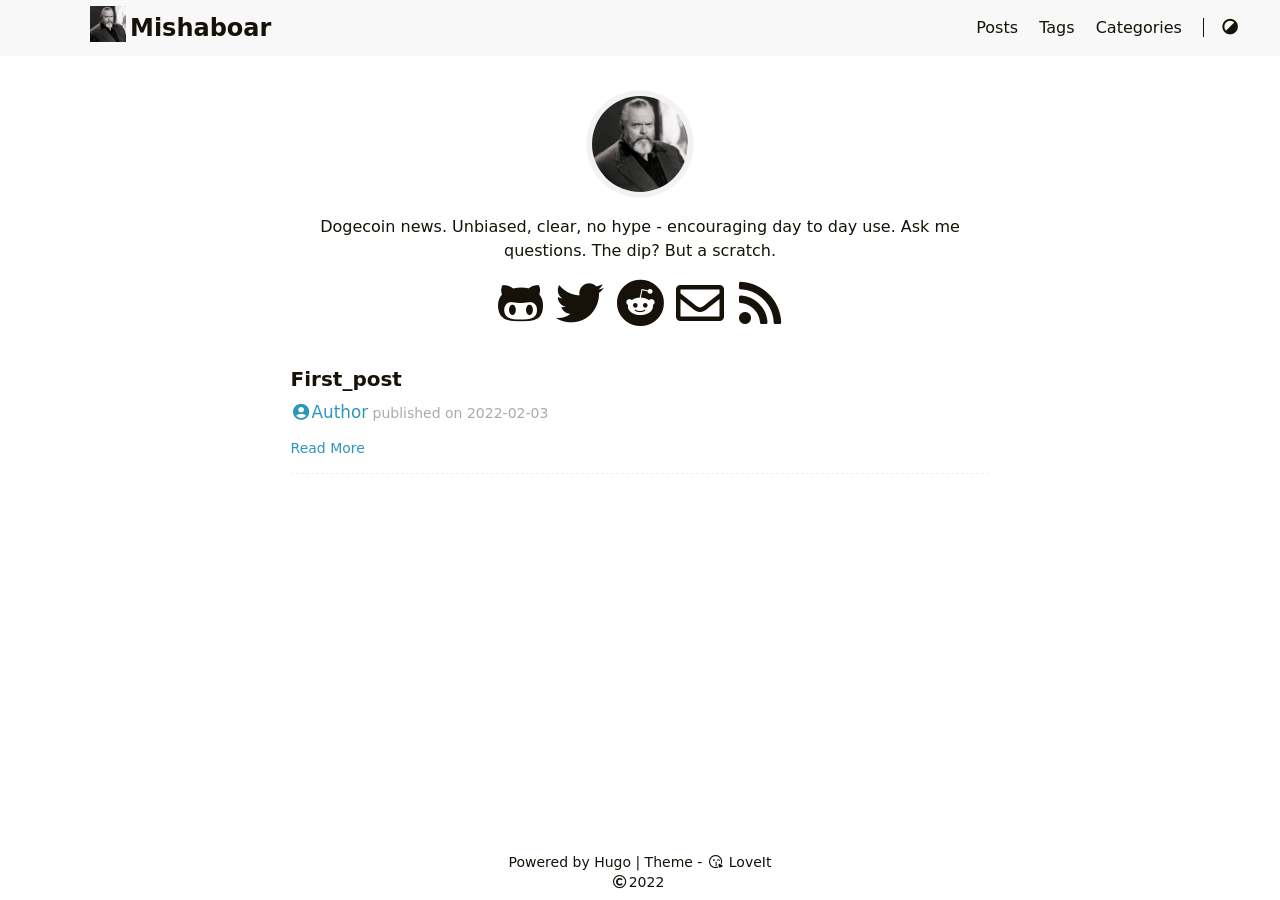
<file: public/index.html>
<!DOCTYPE html>
<html lang="en-us">
    <head>
	<meta name="generator" content="Hugo 0.88.1" />
        <meta charset="utf-8">
        <meta name="viewport" content="width=device-width, initial-scale=1">
        <meta name="robots" content="noodp" />
        <meta http-equiv="X-UA-Compatible" content="IE=edge, chrome=1">
        <title>Mishaboar</title><meta name="Description" content=""><meta property="og:title" content="Mishaboar" />
<meta property="og:description" content="" />
<meta property="og:type" content="website" />
<meta property="og:url" content="http://mishaboar.org/" />

<meta name="twitter:card" content="summary"/>
<meta name="twitter:title" content="Mishaboar"/>
<meta name="twitter:description" content=""/>
<meta name="application-name" content="Mishaboar">
<meta name="apple-mobile-web-app-title" content="Mishaboar"><link rel="shortcut icon" type="image/x-icon" href="/favicon.ico" />
        <link rel="icon" type="image/png" sizes="32x32" href="/favicon-32x32.png">
        <link rel="icon" type="image/png" sizes="16x16" href="/favicon-16x16.png"><link rel="apple-touch-icon" sizes="180x180" href="/apple-touch-icon.png"><link rel="manifest" href="/site.webmanifest"><link rel="canonical" href="http://mishaboar.org/" /><link rel="alternate" href="/index.xml" type="application/rss+xml" title="Mishaboar">
    <link rel="feed" href="/index.xml" type="application/rss+xml" title="Mishaboar"><link rel="stylesheet" href="/lib/normalize/normalize.min.css"><link rel="stylesheet" href="/css/style.min.css"><link rel="stylesheet" href="/lib/fontawesome-free/all.min.css"><link rel="stylesheet" href="/lib/animate/animate.min.css"><script type="application/ld+json">
    {
        "@context": "http://schema.org",
        "@type": "WebSite",
        "url": "http:\/\/mishaboar.org\/","inLanguage": "en-us","name": "Mishaboar"
    }
    </script></head>
    <body header-desktop="fixed" header-mobile="auto"><script type="text/javascript">(window.localStorage && localStorage.getItem('theme') ? localStorage.getItem('theme') === 'dark' : ('' === 'auto' ? window.matchMedia('(prefers-color-scheme: dark)').matches : '' === 'dark')) && document.body.setAttribute('theme', 'dark');</script>

        <div id="mask"></div><div class="wrapper"><header class="desktop" id="header-desktop">
    <div class="header-wrapper">
        <div class="header-title">
            <a href="/" title="Mishaboar"><img
        class="lazyload logo"
        src="/svg/loading.min.svg"
        data-src="/images/avatar.jpg"
        data-srcset="/images/avatar.jpg, /images/avatar.jpg 1.5x, /images/avatar.jpg 2x"
        data-sizes="auto"
        alt="/images/avatar.jpg"
        title="/images/avatar.jpg" />Mishaboar</a>
        </div>
        <div class="menu">
            <div class="menu-inner"><a class="menu-item" href="/posts/"> Posts </a><a class="menu-item" href="/tags/"> Tags </a><a class="menu-item" href="/categories/"> Categories </a><span class="menu-item delimiter"></span><a href="javascript:void(0);" class="menu-item theme-switch" title="Switch Theme">
                    <i class="fas fa-adjust fa-fw"></i>
                </a>
            </div>
        </div>
    </div>
</header><header class="mobile" id="header-mobile">
    <div class="header-container">
        <div class="header-wrapper">
            <div class="header-title">
                <a href="/" title="Mishaboar"><img
        class="lazyload logo"
        src="/svg/loading.min.svg"
        data-src="/images/avatar.jpg"
        data-srcset="/images/avatar.jpg, /images/avatar.jpg 1.5x, /images/avatar.jpg 2x"
        data-sizes="auto"
        alt="/images/avatar.jpg"
        title="/images/avatar.jpg" />Mishaboar</a>
            </div>
            <div class="menu-toggle" id="menu-toggle-mobile">
                <span></span><span></span><span></span>
            </div>
        </div>
        <div class="menu" id="menu-mobile"><a class="menu-item" href="/posts/" title="">Posts</a><a class="menu-item" href="/tags/" title="">Tags</a><a class="menu-item" href="/categories/" title="">Categories</a><a href="javascript:void(0);" class="menu-item theme-switch" title="Switch Theme">
                <i class="fas fa-adjust fa-fw"></i>
            </a></div>
    </div>
</header>
<div class="search-dropdown desktop">
    <div id="search-dropdown-desktop"></div>
</div>
<div class="search-dropdown mobile">
    <div id="search-dropdown-mobile"></div>
</div>
<main class="main">
                <div class="container"><div class="page home" posts><div class="home-profile"><div class="home-avatar"><a href="/posts/" title="Posts"><img
        class="lazyload"
        src="/svg/loading.min.svg"
        data-src="/images/avatar.jpg"
        data-srcset="/images/avatar.jpg, /images/avatar.jpg 1.5x, /images/avatar.jpg 2x"
        data-sizes="auto"
        alt="/images/avatar.jpg"
        title="/images/avatar.jpg" /></a></div><h2 class="home-subtitle">Dogecoin news. Unbiased, clear, no hype - encouraging day to day use. Ask me questions. The dip? But a scratch.</h2><div class="links"><a href="https://github.com/mishaboar" title="GitHub" target="_blank" rel="noopener noreffer me"><i class="fab fa-github-alt fa-fw"></i></a><a href="https://twitter.com/Mishaboar" title="Twitter" target="_blank" rel="noopener noreffer me"><i class="fab fa-twitter fa-fw"></i></a><a href="https://www.reddit.com/user/mishaboar" title="Reddit" target="_blank" rel="noopener noreffer me"><i class="fab fa-reddit fa-fw"></i></a><a href="mailto:mishaboar@protonmail.com" title="Email" rel=" me"><i class="far fa-envelope fa-fw"></i></a><a href="/index.xml" title="RSS" target="_blank" rel="noopener noreffer me"><i class="fas fa-rss fa-fw"></i></a></div></div>
<article class="single summary" itemscope itemtype="http://schema.org/Article"><h1 class="single-title" itemprop="name headline">
        <a href="/posts/first_post/">First_post</a>
    </h1><div class="post-meta"><span class="post-author"><a href="/" title="Author" rel=" author" class="author"><i class="fas fa-user-circle fa-fw"></i>Author</a></span>&nbsp;<span class="post-publish">published on <time datetime="2022-02-03">2022-02-03</time></span></div><div class="content"></div><div class="post-footer">
        <a href="/posts/first_post/">Read More</a></div>
</article></div></div>
            </main><footer class="footer">
        <div class="footer-container"><div class="footer-line">Powered by <a href="https://gohugo.io/" target="_blank" rel="noopener noreffer" title="Hugo 0.88.1">Hugo</a> | Theme - <a href="https://github.com/dillonzq/LoveIt" target="_blank" rel="noopener noreffer" title="LoveIt 0.2.10"><i class="far fa-kiss-wink-heart fa-fw"></i> LoveIt</a>
                </div><div class="footer-line"><i class="far fa-copyright fa-fw"></i><span itemprop="copyrightYear">2022</span><span class="author" itemprop="copyrightHolder">&nbsp;<a href="/" target="_blank"></a></span></div>
        </div>
    </footer></div>

        <div id="fixed-buttons"><a href="#" id="back-to-top" class="fixed-button" title="Back to Top">
                <i class="fas fa-arrow-up fa-fw"></i>
            </a><a href="#" id="view-comments" class="fixed-button" title="View Comments">
                <i class="fas fa-comment fa-fw"></i>
            </a>
        </div><script type="text/javascript" src="/lib/smooth-scroll/smooth-scroll.min.js"></script><script type="text/javascript" src="/lib/lazysizes/lazysizes.min.js"></script><script type="text/javascript" src="/lib/clipboard/clipboard.min.js"></script><script type="text/javascript">window.config={"code":{"copyTitle":"Copy to clipboard","maxShownLines":10}};</script><script type="text/javascript" src="/js/theme.min.js"></script></body>
</html>
</file>
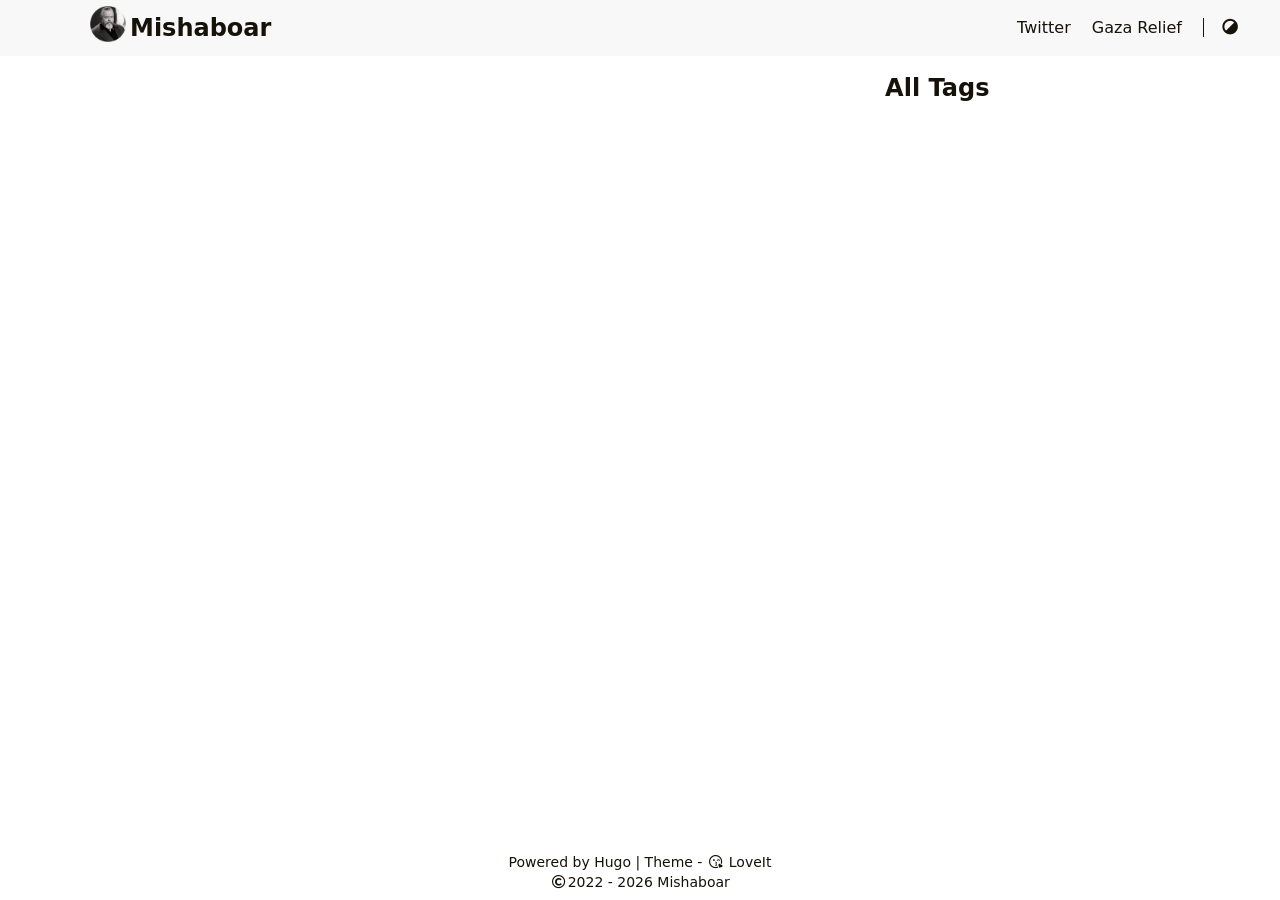
<file: tags/index.html>
<!doctype html><html lang=en-us><head><meta charset=utf-8><meta name=viewport content="width=device-width,initial-scale=1"><meta name=robots content="noodp"><meta http-equiv=X-UA-Compatible content="IE=edge, chrome=1"><title>All Tags - Mishaboar</title><meta name=Description content><meta property="og:url" content="http://mishaboar.org/tags/">
<meta property="og:site_name" content="Mishaboar"><meta property="og:title" content="Tags"><meta property="og:locale" content="en_us"><meta property="og:type" content="website"><meta name=twitter:card content="summary"><meta name=twitter:title content="Tags"><meta name=twitter:site content="@Mishaboar"><meta name=application-name content="Mishaboar"><meta name=apple-mobile-web-app-title content="Mishaboar"><link rel="shortcut icon" type=image/x-icon href=/favicon.ico><link rel=icon type=image/png sizes=32x32 href=/favicon-32x32.png><link rel=icon type=image/png sizes=16x16 href=/favicon-16x16.png><link rel=apple-touch-icon sizes=180x180 href=/apple-touch-icon.png><link rel=manifest href=/site.webmanifest><link rel=canonical href=http://mishaboar.org/tags/><link rel=alternate href=/tags/index.xml type=application/rss+xml title=Mishaboar><link rel=feed href=/tags/index.xml type=application/rss+xml title=Mishaboar><link rel=stylesheet href=/lib/normalize/normalize.min.css><link rel=stylesheet href=/css/style.min.css><link rel=stylesheet href=/lib/fontawesome-free/all.min.css><link rel=stylesheet href=/lib/animate/animate.min.css></head><body header-desktop=fixed header-mobile=auto><script type=text/javascript>(window.localStorage&&localStorage.getItem("theme")?localStorage.getItem("theme")==="dark":""==="auto"?window.matchMedia("(prefers-color-scheme: dark)").matches:""==="dark")&&document.body.setAttribute("theme","dark")</script><div id=mask></div><div class=wrapper><header class=desktop id=header-desktop><div class=header-wrapper><div class=header-title><a href=/ title=Mishaboar><img class="lazyload logo" src=/svg/loading.min.svg data-src=/images/avatarcircle.png data-srcset="/images/avatarcircle.png, /images/avatarcircle.png 1.5x, /images/avatarcircle.png 2x" data-sizes=auto alt=/images/avatarcircle.png title=/images/avatarcircle.png>Mishaboar</a></div><div class=menu><div class=menu-inner><a class=menu-item href=https://twitter.com/mishaboar/ title="On Twitter" rel="noopener noreffer" target=_blank>Twitter </a><a class=menu-item href=/gaza-donations/ title="Charities working in Gaza that accept Dogecoin">Gaza Relief </a><span class="menu-item delimiter"></span><a href=javascript:void(0); class="menu-item theme-switch" title="Switch Theme">
<i class="fas fa-adjust fa-fw"></i></a></div></div></div></header><header class=mobile id=header-mobile><div class=header-container><div class=header-wrapper><div class=header-title><a href=/ title=Mishaboar><img class="lazyload logo" src=/svg/loading.min.svg data-src=/images/avatarcircle.png data-srcset="/images/avatarcircle.png, /images/avatarcircle.png 1.5x, /images/avatarcircle.png 2x" data-sizes=auto alt=/images/avatarcircle.png title=/images/avatarcircle.png>Mishaboar</a></div><div class=menu-toggle id=menu-toggle-mobile><span></span><span></span><span></span></div></div><div class=menu id=menu-mobile><a class=menu-item href=https://twitter.com/mishaboar/ title="On Twitter" rel="noopener noreffer" target=_blank>Twitter</a><a class=menu-item href=/gaza-donations/ title="Charities working in Gaza that accept Dogecoin">Gaza Relief</a><a href=javascript:void(0); class="menu-item theme-switch" title="Switch Theme">
<i class="fas fa-adjust fa-fw"></i></a></div></div></header><div class="search-dropdown desktop"><div id=search-dropdown-desktop></div></div><div class="search-dropdown mobile"><div id=search-dropdown-mobile></div></div><main class=main><div class=container><div class="page archive"><h2 class="single-title animated pulse faster">All Tags</h2><div class=tag-cloud-tags></div></div></div></main><footer class=footer><div class=footer-container><div class=footer-line>Powered by <a href=https://gohugo.io/ target=_blank rel="noopener noreffer" title="Hugo 0.126.2">Hugo</a> | Theme - <a href=https://github.com/dillonzq/LoveIt target=_blank rel="noopener noreffer" title="LoveIt 0.2.10"><i class="far fa-kiss-wink-heart fa-fw"></i> LoveIt</a></div><div class=footer-line><i class="far fa-copyright fa-fw"></i><span itemprop=copyrightYear>2022 - 2026</span><span class=author itemprop=copyrightHolder>&nbsp;<a href=https://twitter.com/mishaboar/ target=_blank>Mishaboar</a></span></div></div></footer></div><div id=fixed-buttons><a href=# id=back-to-top class=fixed-button title="Back to Top"><i class="fas fa-arrow-up fa-fw"></i>
</a><a href=# id=view-comments class=fixed-button title="View Comments"><i class="fas fa-comment fa-fw"></i></a></div><script type=text/javascript src=/lib/smooth-scroll/smooth-scroll.min.js></script><script type=text/javascript src=/lib/lazysizes/lazysizes.min.js></script><script type=text/javascript src=/lib/clipboard/clipboard.min.js></script><script type=text/javascript>window.config={code:{copyTitle:"Copy to clipboard",maxShownLines:10}}</script><script type=text/javascript src=/js/theme.min.js></script></body></html>
</file>
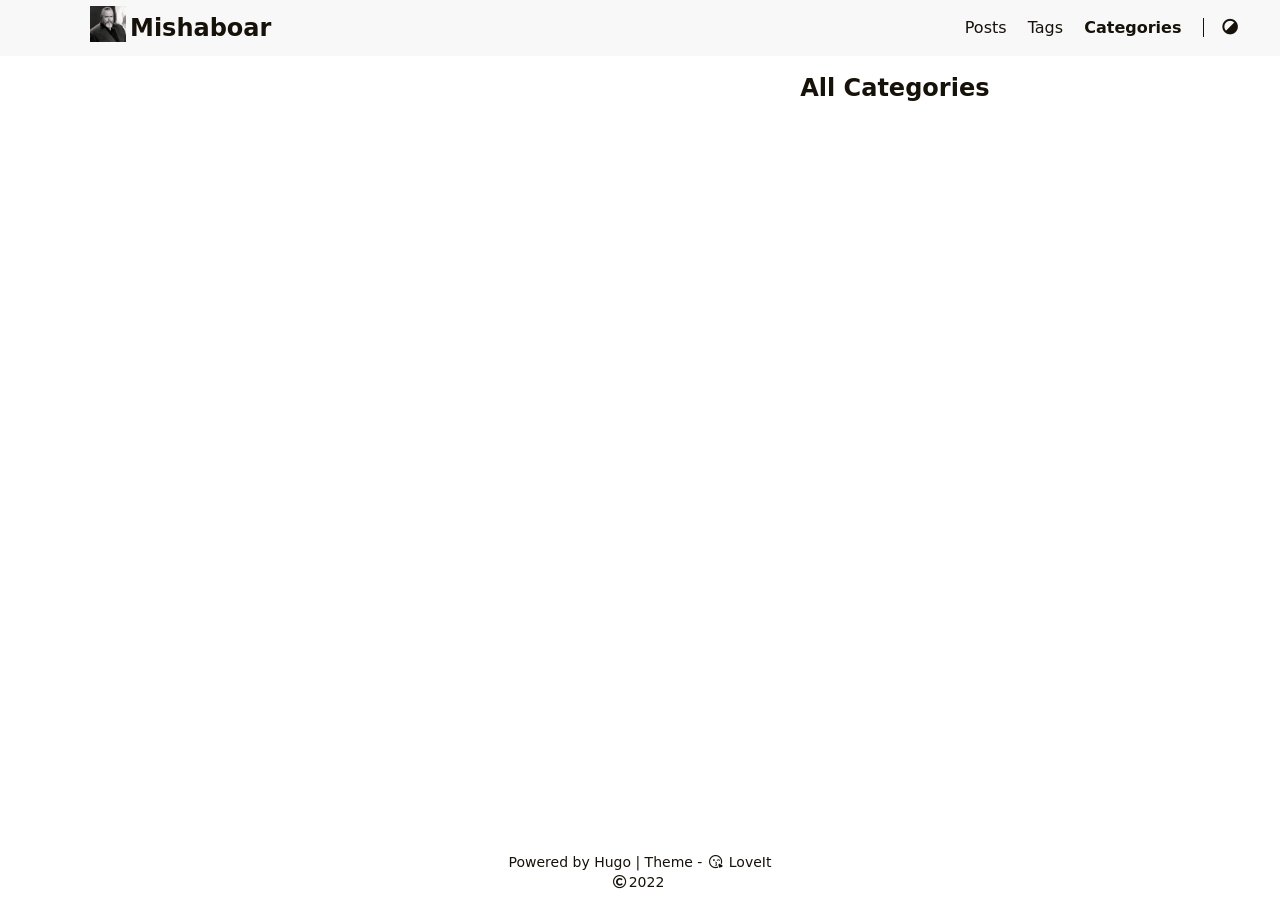
<file: public/categories/index.html>
<!DOCTYPE html>
<html lang="en-us">
    <head>
        <meta charset="utf-8">
        <meta name="viewport" content="width=device-width, initial-scale=1">
        <meta name="robots" content="noodp" />
        <meta http-equiv="X-UA-Compatible" content="IE=edge, chrome=1">
        <title>All Categories - Mishaboar</title><meta name="Description" content=""><meta property="og:title" content="Categories" />
<meta property="og:description" content="" />
<meta property="og:type" content="website" />
<meta property="og:url" content="http://mishaboar.org/categories/" />

<meta name="twitter:card" content="summary"/>
<meta name="twitter:title" content="Categories"/>
<meta name="twitter:description" content=""/>
<meta name="application-name" content="Mishaboar">
<meta name="apple-mobile-web-app-title" content="Mishaboar"><link rel="shortcut icon" type="image/x-icon" href="/favicon.ico" />
        <link rel="icon" type="image/png" sizes="32x32" href="/favicon-32x32.png">
        <link rel="icon" type="image/png" sizes="16x16" href="/favicon-16x16.png"><link rel="apple-touch-icon" sizes="180x180" href="/apple-touch-icon.png"><link rel="manifest" href="/site.webmanifest"><link rel="canonical" href="http://mishaboar.org/categories/" /><link rel="alternate" href="/categories/index.xml" type="application/rss+xml" title="Mishaboar">
    <link rel="feed" href="/categories/index.xml" type="application/rss+xml" title="Mishaboar"><link rel="stylesheet" href="/lib/normalize/normalize.min.css"><link rel="stylesheet" href="/css/style.min.css"><link rel="stylesheet" href="/lib/fontawesome-free/all.min.css"><link rel="stylesheet" href="/lib/animate/animate.min.css"></head>
    <body header-desktop="fixed" header-mobile="auto"><script type="text/javascript">(window.localStorage && localStorage.getItem('theme') ? localStorage.getItem('theme') === 'dark' : ('' === 'auto' ? window.matchMedia('(prefers-color-scheme: dark)').matches : '' === 'dark')) && document.body.setAttribute('theme', 'dark');</script>

        <div id="mask"></div><div class="wrapper"><header class="desktop" id="header-desktop">
    <div class="header-wrapper">
        <div class="header-title">
            <a href="/" title="Mishaboar"><img
        class="lazyload logo"
        src="/svg/loading.min.svg"
        data-src="/images/avatar.jpg"
        data-srcset="/images/avatar.jpg, /images/avatar.jpg 1.5x, /images/avatar.jpg 2x"
        data-sizes="auto"
        alt="/images/avatar.jpg"
        title="/images/avatar.jpg" />Mishaboar</a>
        </div>
        <div class="menu">
            <div class="menu-inner"><a class="menu-item" href="/posts/"> Posts </a><a class="menu-item" href="/tags/"> Tags </a><a class="menu-item active" href="/categories/"> Categories </a><span class="menu-item delimiter"></span><a href="javascript:void(0);" class="menu-item theme-switch" title="Switch Theme">
                    <i class="fas fa-adjust fa-fw"></i>
                </a>
            </div>
        </div>
    </div>
</header><header class="mobile" id="header-mobile">
    <div class="header-container">
        <div class="header-wrapper">
            <div class="header-title">
                <a href="/" title="Mishaboar"><img
        class="lazyload logo"
        src="/svg/loading.min.svg"
        data-src="/images/avatar.jpg"
        data-srcset="/images/avatar.jpg, /images/avatar.jpg 1.5x, /images/avatar.jpg 2x"
        data-sizes="auto"
        alt="/images/avatar.jpg"
        title="/images/avatar.jpg" />Mishaboar</a>
            </div>
            <div class="menu-toggle" id="menu-toggle-mobile">
                <span></span><span></span><span></span>
            </div>
        </div>
        <div class="menu" id="menu-mobile"><a class="menu-item" href="/posts/" title="">Posts</a><a class="menu-item" href="/tags/" title="">Tags</a><a class="menu-item" href="/categories/" title="">Categories</a><a href="javascript:void(0);" class="menu-item theme-switch" title="Switch Theme">
                <i class="fas fa-adjust fa-fw"></i>
            </a></div>
    </div>
</header>
<div class="search-dropdown desktop">
    <div id="search-dropdown-desktop"></div>
</div>
<div class="search-dropdown mobile">
    <div id="search-dropdown-mobile"></div>
</div>
<main class="main">
                <div class="container"><div class="page archive"><h2 class="single-title animated pulse faster">All Categories</h2><div class="categories-card"></div></div></div>
            </main><footer class="footer">
        <div class="footer-container"><div class="footer-line">Powered by <a href="https://gohugo.io/" target="_blank" rel="noopener noreffer" title="Hugo 0.88.1">Hugo</a> | Theme - <a href="https://github.com/dillonzq/LoveIt" target="_blank" rel="noopener noreffer" title="LoveIt 0.2.10"><i class="far fa-kiss-wink-heart fa-fw"></i> LoveIt</a>
                </div><div class="footer-line"><i class="far fa-copyright fa-fw"></i><span itemprop="copyrightYear">2022</span><span class="author" itemprop="copyrightHolder">&nbsp;<a href="/" target="_blank"></a></span></div>
        </div>
    </footer></div>

        <div id="fixed-buttons"><a href="#" id="back-to-top" class="fixed-button" title="Back to Top">
                <i class="fas fa-arrow-up fa-fw"></i>
            </a><a href="#" id="view-comments" class="fixed-button" title="View Comments">
                <i class="fas fa-comment fa-fw"></i>
            </a>
        </div><script type="text/javascript" src="/lib/smooth-scroll/smooth-scroll.min.js"></script><script type="text/javascript" src="/lib/lazysizes/lazysizes.min.js"></script><script type="text/javascript" src="/lib/clipboard/clipboard.min.js"></script><script type="text/javascript">window.config={"code":{"copyTitle":"Copy to clipboard","maxShownLines":10}};</script><script type="text/javascript" src="/js/theme.min.js"></script></body>
</html>
</file>
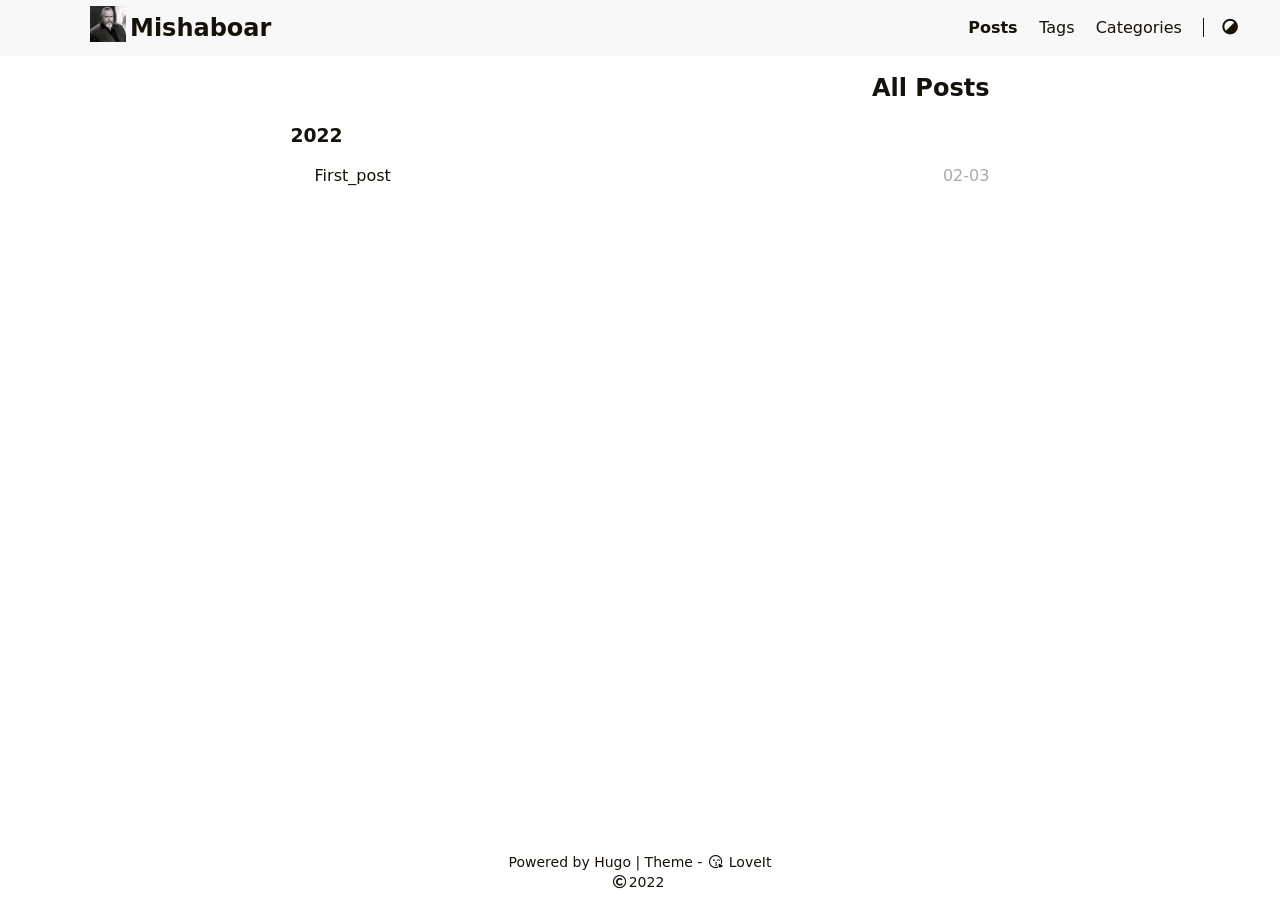
<file: public/posts/index.html>
<!DOCTYPE html>
<html lang="en-us">
    <head>
        <meta charset="utf-8">
        <meta name="viewport" content="width=device-width, initial-scale=1">
        <meta name="robots" content="noodp" />
        <meta http-equiv="X-UA-Compatible" content="IE=edge, chrome=1">
        <title>All Posts - Mishaboar</title><meta name="Description" content=""><meta property="og:title" content="Posts" />
<meta property="og:description" content="" />
<meta property="og:type" content="website" />
<meta property="og:url" content="http://mishaboar.org/posts/" />

<meta name="twitter:card" content="summary"/>
<meta name="twitter:title" content="Posts"/>
<meta name="twitter:description" content=""/>
<meta name="application-name" content="Mishaboar">
<meta name="apple-mobile-web-app-title" content="Mishaboar"><link rel="shortcut icon" type="image/x-icon" href="/favicon.ico" />
        <link rel="icon" type="image/png" sizes="32x32" href="/favicon-32x32.png">
        <link rel="icon" type="image/png" sizes="16x16" href="/favicon-16x16.png"><link rel="apple-touch-icon" sizes="180x180" href="/apple-touch-icon.png"><link rel="manifest" href="/site.webmanifest"><link rel="canonical" href="http://mishaboar.org/posts/" /><link rel="alternate" href="/posts/index.xml" type="application/rss+xml" title="Mishaboar">
    <link rel="feed" href="/posts/index.xml" type="application/rss+xml" title="Mishaboar"><link rel="stylesheet" href="/lib/normalize/normalize.min.css"><link rel="stylesheet" href="/css/style.min.css"><link rel="stylesheet" href="/lib/fontawesome-free/all.min.css"><link rel="stylesheet" href="/lib/animate/animate.min.css"></head>
    <body header-desktop="fixed" header-mobile="auto"><script type="text/javascript">(window.localStorage && localStorage.getItem('theme') ? localStorage.getItem('theme') === 'dark' : ('' === 'auto' ? window.matchMedia('(prefers-color-scheme: dark)').matches : '' === 'dark')) && document.body.setAttribute('theme', 'dark');</script>

        <div id="mask"></div><div class="wrapper"><header class="desktop" id="header-desktop">
    <div class="header-wrapper">
        <div class="header-title">
            <a href="/" title="Mishaboar"><img
        class="lazyload logo"
        src="/svg/loading.min.svg"
        data-src="/images/avatar.jpg"
        data-srcset="/images/avatar.jpg, /images/avatar.jpg 1.5x, /images/avatar.jpg 2x"
        data-sizes="auto"
        alt="/images/avatar.jpg"
        title="/images/avatar.jpg" />Mishaboar</a>
        </div>
        <div class="menu">
            <div class="menu-inner"><a class="menu-item active" href="/posts/"> Posts </a><a class="menu-item" href="/tags/"> Tags </a><a class="menu-item" href="/categories/"> Categories </a><span class="menu-item delimiter"></span><a href="javascript:void(0);" class="menu-item theme-switch" title="Switch Theme">
                    <i class="fas fa-adjust fa-fw"></i>
                </a>
            </div>
        </div>
    </div>
</header><header class="mobile" id="header-mobile">
    <div class="header-container">
        <div class="header-wrapper">
            <div class="header-title">
                <a href="/" title="Mishaboar"><img
        class="lazyload logo"
        src="/svg/loading.min.svg"
        data-src="/images/avatar.jpg"
        data-srcset="/images/avatar.jpg, /images/avatar.jpg 1.5x, /images/avatar.jpg 2x"
        data-sizes="auto"
        alt="/images/avatar.jpg"
        title="/images/avatar.jpg" />Mishaboar</a>
            </div>
            <div class="menu-toggle" id="menu-toggle-mobile">
                <span></span><span></span><span></span>
            </div>
        </div>
        <div class="menu" id="menu-mobile"><a class="menu-item" href="/posts/" title="">Posts</a><a class="menu-item" href="/tags/" title="">Tags</a><a class="menu-item" href="/categories/" title="">Categories</a><a href="javascript:void(0);" class="menu-item theme-switch" title="Switch Theme">
                <i class="fas fa-adjust fa-fw"></i>
            </a></div>
    </div>
</header>
<div class="search-dropdown desktop">
    <div id="search-dropdown-desktop"></div>
</div>
<div class="search-dropdown mobile">
    <div id="search-dropdown-mobile"></div>
</div>
<main class="main">
                <div class="container"><div class="page archive"><h2 class="single-title animated pulse faster">All Posts</h2><h3 class="group-title">2022</h3><article class="archive-item">
                        <a href="/posts/first_post/" class="archive-item-link">First_post</a>
                        <span class="archive-item-date">02-03</span>
                    </article></div></div>
            </main><footer class="footer">
        <div class="footer-container"><div class="footer-line">Powered by <a href="https://gohugo.io/" target="_blank" rel="noopener noreffer" title="Hugo 0.88.1">Hugo</a> | Theme - <a href="https://github.com/dillonzq/LoveIt" target="_blank" rel="noopener noreffer" title="LoveIt 0.2.10"><i class="far fa-kiss-wink-heart fa-fw"></i> LoveIt</a>
                </div><div class="footer-line"><i class="far fa-copyright fa-fw"></i><span itemprop="copyrightYear">2022</span><span class="author" itemprop="copyrightHolder">&nbsp;<a href="/" target="_blank"></a></span></div>
        </div>
    </footer></div>

        <div id="fixed-buttons"><a href="#" id="back-to-top" class="fixed-button" title="Back to Top">
                <i class="fas fa-arrow-up fa-fw"></i>
            </a><a href="#" id="view-comments" class="fixed-button" title="View Comments">
                <i class="fas fa-comment fa-fw"></i>
            </a>
        </div><script type="text/javascript" src="/lib/smooth-scroll/smooth-scroll.min.js"></script><script type="text/javascript" src="/lib/lazysizes/lazysizes.min.js"></script><script type="text/javascript" src="/lib/clipboard/clipboard.min.js"></script><script type="text/javascript">window.config={"code":{"copyTitle":"Copy to clipboard","maxShownLines":10}};</script><script type="text/javascript" src="/js/theme.min.js"></script></body>
</html>
</file>
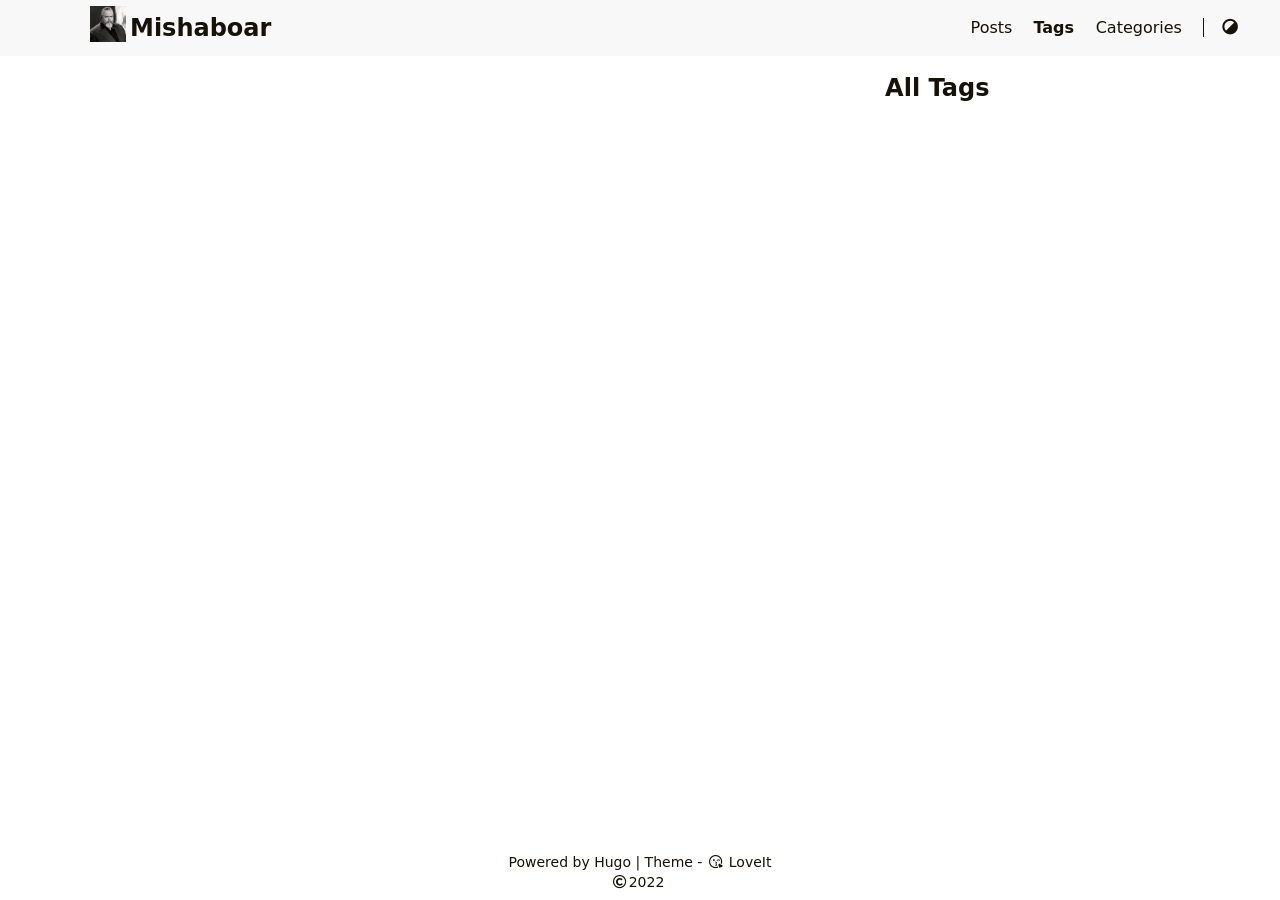
<file: public/tags/index.html>
<!DOCTYPE html>
<html lang="en-us">
    <head>
        <meta charset="utf-8">
        <meta name="viewport" content="width=device-width, initial-scale=1">
        <meta name="robots" content="noodp" />
        <meta http-equiv="X-UA-Compatible" content="IE=edge, chrome=1">
        <title>All Tags - Mishaboar</title><meta name="Description" content=""><meta property="og:title" content="Tags" />
<meta property="og:description" content="" />
<meta property="og:type" content="website" />
<meta property="og:url" content="http://mishaboar.org/tags/" />

<meta name="twitter:card" content="summary"/>
<meta name="twitter:title" content="Tags"/>
<meta name="twitter:description" content=""/>
<meta name="application-name" content="Mishaboar">
<meta name="apple-mobile-web-app-title" content="Mishaboar"><link rel="shortcut icon" type="image/x-icon" href="/favicon.ico" />
        <link rel="icon" type="image/png" sizes="32x32" href="/favicon-32x32.png">
        <link rel="icon" type="image/png" sizes="16x16" href="/favicon-16x16.png"><link rel="apple-touch-icon" sizes="180x180" href="/apple-touch-icon.png"><link rel="manifest" href="/site.webmanifest"><link rel="canonical" href="http://mishaboar.org/tags/" /><link rel="alternate" href="/tags/index.xml" type="application/rss+xml" title="Mishaboar">
    <link rel="feed" href="/tags/index.xml" type="application/rss+xml" title="Mishaboar"><link rel="stylesheet" href="/lib/normalize/normalize.min.css"><link rel="stylesheet" href="/css/style.min.css"><link rel="stylesheet" href="/lib/fontawesome-free/all.min.css"><link rel="stylesheet" href="/lib/animate/animate.min.css"></head>
    <body header-desktop="fixed" header-mobile="auto"><script type="text/javascript">(window.localStorage && localStorage.getItem('theme') ? localStorage.getItem('theme') === 'dark' : ('' === 'auto' ? window.matchMedia('(prefers-color-scheme: dark)').matches : '' === 'dark')) && document.body.setAttribute('theme', 'dark');</script>

        <div id="mask"></div><div class="wrapper"><header class="desktop" id="header-desktop">
    <div class="header-wrapper">
        <div class="header-title">
            <a href="/" title="Mishaboar"><img
        class="lazyload logo"
        src="/svg/loading.min.svg"
        data-src="/images/avatar.jpg"
        data-srcset="/images/avatar.jpg, /images/avatar.jpg 1.5x, /images/avatar.jpg 2x"
        data-sizes="auto"
        alt="/images/avatar.jpg"
        title="/images/avatar.jpg" />Mishaboar</a>
        </div>
        <div class="menu">
            <div class="menu-inner"><a class="menu-item" href="/posts/"> Posts </a><a class="menu-item active" href="/tags/"> Tags </a><a class="menu-item" href="/categories/"> Categories </a><span class="menu-item delimiter"></span><a href="javascript:void(0);" class="menu-item theme-switch" title="Switch Theme">
                    <i class="fas fa-adjust fa-fw"></i>
                </a>
            </div>
        </div>
    </div>
</header><header class="mobile" id="header-mobile">
    <div class="header-container">
        <div class="header-wrapper">
            <div class="header-title">
                <a href="/" title="Mishaboar"><img
        class="lazyload logo"
        src="/svg/loading.min.svg"
        data-src="/images/avatar.jpg"
        data-srcset="/images/avatar.jpg, /images/avatar.jpg 1.5x, /images/avatar.jpg 2x"
        data-sizes="auto"
        alt="/images/avatar.jpg"
        title="/images/avatar.jpg" />Mishaboar</a>
            </div>
            <div class="menu-toggle" id="menu-toggle-mobile">
                <span></span><span></span><span></span>
            </div>
        </div>
        <div class="menu" id="menu-mobile"><a class="menu-item" href="/posts/" title="">Posts</a><a class="menu-item" href="/tags/" title="">Tags</a><a class="menu-item" href="/categories/" title="">Categories</a><a href="javascript:void(0);" class="menu-item theme-switch" title="Switch Theme">
                <i class="fas fa-adjust fa-fw"></i>
            </a></div>
    </div>
</header>
<div class="search-dropdown desktop">
    <div id="search-dropdown-desktop"></div>
</div>
<div class="search-dropdown mobile">
    <div id="search-dropdown-mobile"></div>
</div>
<main class="main">
                <div class="container"><div class="page archive"><h2 class="single-title animated pulse faster">All Tags</h2><div class="tag-cloud-tags"></div></div></div>
            </main><footer class="footer">
        <div class="footer-container"><div class="footer-line">Powered by <a href="https://gohugo.io/" target="_blank" rel="noopener noreffer" title="Hugo 0.88.1">Hugo</a> | Theme - <a href="https://github.com/dillonzq/LoveIt" target="_blank" rel="noopener noreffer" title="LoveIt 0.2.10"><i class="far fa-kiss-wink-heart fa-fw"></i> LoveIt</a>
                </div><div class="footer-line"><i class="far fa-copyright fa-fw"></i><span itemprop="copyrightYear">2022</span><span class="author" itemprop="copyrightHolder">&nbsp;<a href="/" target="_blank"></a></span></div>
        </div>
    </footer></div>

        <div id="fixed-buttons"><a href="#" id="back-to-top" class="fixed-button" title="Back to Top">
                <i class="fas fa-arrow-up fa-fw"></i>
            </a><a href="#" id="view-comments" class="fixed-button" title="View Comments">
                <i class="fas fa-comment fa-fw"></i>
            </a>
        </div><script type="text/javascript" src="/lib/smooth-scroll/smooth-scroll.min.js"></script><script type="text/javascript" src="/lib/lazysizes/lazysizes.min.js"></script><script type="text/javascript" src="/lib/clipboard/clipboard.min.js"></script><script type="text/javascript">window.config={"code":{"copyTitle":"Copy to clipboard","maxShownLines":10}};</script><script type="text/javascript" src="/js/theme.min.js"></script></body>
</html>
</file>
<file: css/style.min.css>
html{font-family:system-ui,-apple-system,BlinkMacSystemFont,PingFang SC,Microsoft YaHei UI,Segoe UI,Roboto,Oxygen,Ubuntu,Cantarell,Fira Sans,Droid Sans,Helvetica Neue,Helvetica,Arial,sans-serif;font-weight:400;font-display:swap;font-size:16px;line-height:1.5rem;width:100%}::-webkit-scrollbar{width:.5rem;height:.5rem}::-webkit-scrollbar-thumb{background-color:#87878d}::-webkit-scrollbar-thumb:hover{background-color:#a9a9b3}::selection{background-color:rgba(53,166,247,0.25)}[theme=dark] ::selection{background-color:rgba(50,112,194,0.4)}body{background-color:#fff;color:#161209;word-wrap:break-word;overflow-wrap:break-word;scrollbar-color:auto}body[theme=dark]{color:#a9a9b3;background-color:#292a2d}input::-ms-clear{display:none}a,a::before,a::after{text-decoration:none;color:#161209}[theme=dark] a,[theme=dark] a::before,[theme=dark] a::after{color:#a9a9b3}a:active,a:hover{color:#2d96bd}[theme=dark] a:active,[theme=dark] a:hover{color:#fff}#mask{background-repeat:no-repeat;background-position:center;position:fixed;top:0;left:0;width:100%;height:100%;z-index:-1;background-color:rgba(0,0,0,0)}.blur #mask{z-index:100;background-color:rgba(0,0,0,0.25)}svg.icon{display:inline-block;width:1.25em;height:1em;text-align:center}svg.icon path{fill:currentColor}img.emoji{height:1em;width:1em;margin:0 .05em 0 .1em;vertical-align:-.1em}.details .details-summary:hover{cursor:pointer}.details i.details-icon{color:#a9a9b3;-webkit-transition:transform 0.2s ease;-moz-transition:transform 0.2s ease;-o-transition:transform 0.2s ease;transition:transform 0.2s ease}[theme=dark] .details i.details-icon{color:#5d5d5f}.details .details-content{max-height:0;overflow-y:hidden;-webkit-transition:max-height 0.8s cubic-bezier(0, 1, 0, 1) -0.1s;-moz-transition:max-height 0.8s cubic-bezier(0, 1, 0, 1) -0.1s;-o-transition:max-height 0.8s cubic-bezier(0, 1, 0, 1) -0.1s;transition:max-height 0.8s cubic-bezier(0, 1, 0, 1) -0.1s}.details.open i.details-icon{-webkit-transform:rotate(90deg);-moz-transform:rotate(90deg);-ms-transform:rotate(90deg);-o-transform:rotate(90deg);transform:rotate(90deg)}.details.open .details-content{max-height:12000px;-webkit-transition:max-height 0.8s cubic-bezier(0.5, 0, 1, 0) 0s;-moz-transition:max-height 0.8s cubic-bezier(0.5, 0, 1, 0) 0s;-o-transition:max-height 0.8s cubic-bezier(0.5, 0, 1, 0) 0s;transition:max-height 0.8s cubic-bezier(0.5, 0, 1, 0) 0s}#fixed-buttons{display:none}.fixed-button{display:none;z-index:100;position:fixed;right:1.5rem;font-size:1rem;line-height:1.3rem;padding:.6rem .6rem;color:#a9a9b3;background:#f8f8f8;-webkit-border-radius:2rem;-moz-border-radius:2rem;border-radius:2rem;-webkit-transition:color 0.4s ease;-moz-transition:color 0.4s ease;-o-transition:color 0.4s ease;transition:color 0.4s ease}.blur .fixed-button{-webkit-filter:blur(1.5px);-moz-filter:blur(1.5px);-ms-filter:blur(1.5px);filter:blur(1.5px)}.fixed-button:hover,.fixed-button:active{color:#161209;cursor:pointer}.fixed-button:active,.fixed-button:focus,.fixed-button:hover{outline:none}[theme=dark] .fixed-button{color:#5d5d5f;background:#252627}[theme=dark] .fixed-button:hover,[theme=dark] .fixed-button:active{color:#a9a9b3}#back-to-top{display:block;bottom:1.5rem}#view-comments{bottom:4.5rem}.cc-window.cc-banner .cc-btn{color:#161209}.cc-window.cc-banner .cc-btn:hover,.cc-window.cc-banner .cc-btn:focus{background-color:#ccc}[theme=dark] .cc-window.cc-banner .cc-btn{color:#161209}[theme=dark] .cc-window.cc-banner .cc-btn:hover,[theme=dark] .cc-window.cc-banner .cc-btn:focus{background-color:#fff}img{-o-object-fit:contain;object-fit:contain;font-family:"object-fit: contain;"}.wrapper{display:flex;flex-direction:column;min-height:100vh;width:100%}.wrapper main{flex:1 0 auto}.wrapper main .container{padding:0 1rem}.page{position:relative;max-width:800px;width:60%;margin:0 auto}[header-desktop] .page{padding-top:3.5rem}[header-desktop=normal] .page{padding-top:0}.blur .page{-webkit-filter:blur(1.5px);-moz-filter:blur(1.5px);-ms-filter:blur(1.5px);filter:blur(1.5px)}.toc .toc-title{font-size:1.2rem;font-weight:bold;text-transform:uppercase}.toc .toc-content{font-size:1rem}.toc .toc-content ul{text-indent:-0.85rem;padding-left:.8rem;list-style:none}.toc .toc-content ul a:first-child::before{content:"|";font-weight:bolder;margin-right:.5rem;color:#2d96bd}[theme=dark] .toc .toc-content ul a:first-child::before{color:#55bde2}.toc .toc-content ul ul{padding-left:1.5rem}.toc ruby{background:#f5f5f5}.toc ruby rt{color:#a9a9b3}[theme=dark] .toc ruby{background:#272C34}[theme=dark] .toc ruby rt{color:#5d5d5f}#toc-auto{display:block;position:absolute;width:12000px;max-width:0;padding:0 .8rem;border-left:4px solid #f0f0f0;word-wrap:break-word;overflow-wrap:break-word;box-sizing:border-box;top:10rem;left:0;visibility:hidden}[header-desktop=normal] #toc-auto{top:5rem}.blur #toc-auto{-webkit-filter:blur(1.5px);-moz-filter:blur(1.5px);-ms-filter:blur(1.5px);filter:blur(1.5px)}[theme=dark] #toc-auto{border-left-color:#363636}#toc-auto .toc-title{margin:.8rem 0}#toc-auto .toc-content.always-active ul{display:block}#toc-auto .toc-content>nav>ul{margin:.625rem 0}#toc-auto .toc-content ul ul{display:none}#toc-auto .toc-content ul .has-active>ul{display:block}#toc-auto .toc-content a.active{font-weight:bold;color:#2d96bd}[theme=dark] #toc-auto .toc-content a.active{color:#55bde2}#toc-auto .toc-content a.active::before{color:#ef3982}[theme=dark] #toc-auto .toc-content a.active::before{color:#bdebfc}#toc-static{display:none;margin:.8rem 0}#toc-static[kept=true]{display:block}#toc-static .toc-title{display:flex;justify-content:space-between;line-height:2em;padding:0 .75rem;background:#e6e6e6}[theme=dark] #toc-static .toc-title{background:#1a1d23}#toc-static .toc-content{background-color:#f5f5f5}#toc-static .toc-content>nav>ul{margin:0;padding:.4rem 1rem .4rem 1.8rem}[theme=dark] #toc-static .toc-content{background-color:#272C34}#toc-static.open .toc-title{background:#ededed}[theme=dark] #toc-static.open .toc-title{background:#20252b}.single .single-title{margin:1rem 0 .5rem;font-size:1.6rem;font-weight:bold;line-height:140%}.single .single-subtitle{margin:.4rem 0;font-size:1.2rem;font-weight:normal;font-style:italic;line-height:100%}.single .post-meta{font-size:.875rem;color:#a9a9b3}.single .post-meta span{display:inline-block}[theme=dark] .single .post-meta{color:#5d5d5f}.single .post-meta a,.single .post-meta a::before,.single .post-meta a::after{text-decoration:none;color:#2d96bd}[theme=dark] .single .post-meta a,[theme=dark] .single .post-meta a::before,[theme=dark] .single .post-meta a::after{color:#a9a9b3}.single .post-meta a:active,.single .post-meta a:hover{color:#ef3982}[theme=dark] .single .post-meta a:active,[theme=dark] .single .post-meta a:hover{color:#fff}.single .post-meta .author{font-size:1.05rem}.single .featured-image{margin:.5rem 0 1rem 0}.single .featured-image img{display:block;max-width:100%;height:auto;margin:0 auto;overflow:hidden}.single .featured-image img.lazyloaded{width:100%}.single .content>h2{font-size:1.5rem}.single .content>h2 code{font-size:1.25rem}.single .content>h3{font-size:1.375rem}.single .content>h3 code{font-size:1.125rem}.single .content>h4{font-size:1.25rem}.single .content>h4 code{font-size:1rem}.single .content>h5{font-size:1.125rem}.single .content>h6{font-size:1rem}.single .content h2,.single .content h3,.single .content h4,.single .content h5,.single .content h6{font-weight:bold;margin:1.2rem 0}[theme=dark] .single .content h2,[theme=dark] .single .content h3,[theme=dark] .single .content h4,[theme=dark] .single .content h5,[theme=dark] .single .content h6{font-weight:bolder}.single .content>h2>.header-mark::before,.single .content>h3>.header-mark::before,.single .content>h4>.header-mark::before,.single .content>h5>.header-mark::before,.single .content>h6>.header-mark::before{content:"|";margin-right:.3125rem;color:#2d96bd}[theme=dark] .single .content>h2>.header-mark::before,[theme=dark] .single .content>h3>.header-mark::before,[theme=dark] .single .content>h4>.header-mark::before,[theme=dark] .single .content>h5>.header-mark::before,[theme=dark] .single .content>h6>.header-mark::before{color:#55bde2}.single .content>h2>.header-mark::before{content:"#"}.single .content p{margin:.5rem 0}.single .content b,.single .content strong{font-weight:bold}[theme=dark] .single .content b,[theme=dark] .single .content strong{color:#ddd}.single .content a,.single .content a::before,.single .content a::after{text-decoration:none;color:#2d96bd}[theme=dark] .single .content a,[theme=dark] .single .content a::before,[theme=dark] .single .content a::after{color:#55bde2}.single .content a:active,.single .content a:hover{color:#ef3982}[theme=dark] .single .content a:active,[theme=dark] .single .content a:hover{color:#bdebfc}.single .content a{word-wrap:break-word;overflow-wrap:break-word}[theme=dark] .single .content a b,[theme=dark] .single .content a strong{color:#55bde2}.single .content [theme=dark] a:hover b,.single .content [theme=dark] a:hover strong{color:#bdebfc}.single .content ul,.single .content ol{margin:.5rem 0;padding-left:2.5rem}.single .content ul{list-style-type:disc}.single .content ruby{background:#f5f5f5}.single .content ruby rt{color:#a9a9b3}[theme=dark] .single .content ruby{background:#272C34}[theme=dark] .single .content ruby rt{color:#5d5d5f}.single .content .table-wrapper{overflow-x:auto}.single .content .table-wrapper::-webkit-scrollbar{background-color:#fff}[theme=dark] .single .content .table-wrapper::-webkit-scrollbar{background-color:#272c34}.single .content .table-wrapper>table{width:100%;max-width:100%;margin:.625rem 0;border-spacing:0;background:#fff;border-collapse:collapse}[theme=dark] .single .content .table-wrapper>table{background:#272c34}.single .content .table-wrapper>table thead{background:#ededed}[theme=dark] .single .content .table-wrapper>table thead{background-color:#20252b}.single .content .table-wrapper>table th,.single .content .table-wrapper>table td{padding:.3rem 1rem;border:1px solid #e8e8e8}[theme=dark] .single .content .table-wrapper>table th,[theme=dark] .single .content .table-wrapper>table td{border-color:#1c2025}.single .content img{max-width:100%;min-height:1em}.single .content figure{margin:.5rem;text-align:center}.single .content figure .image-caption:not(:empty){min-width:20%;max-width:80%;display:inline-block;padding:.5rem;margin:0 auto;font-size:.875rem;color:#969696}.single .content figure img{display:block;height:auto;margin:0 auto;overflow:hidden}.single .content .lazyloading{-o-object-fit:none;object-fit:none;font-family:"object-fit: none;"}.single .content blockquote{display:block;border-left:0.5rem solid #6bd6fd;background-color:rgba(107,214,253,0.2);padding:.25rem .75rem;margin:1rem 0}[theme=dark] .single .content blockquote{border-left-color:#59c5ec;background-color:rgba(89,197,236,0.2)}.single .content .footnotes{color:#a9a9b3}[theme=dark] .single .content .footnotes{color:#5d5d5f}.single .content .footnotes p{margin:.25rem 0}.single .content code{display:inline-block;max-width:100%;padding:0 .4rem;word-wrap:break-word;overflow-wrap:break-word;-webkit-line-break:anywhere;-ms-line-break:anywhere;line-break:anywhere;font-size:.875rem;font-family:Source Code Pro,Menlo,Consolas,Monaco,monospace,system-ui,-apple-system,BlinkMacSystemFont,PingFang SC,Microsoft YaHei UI,Segoe UI,Roboto,Oxygen,Ubuntu,Cantarell,Fira Sans,Droid Sans,Helvetica Neue,Helvetica,Arial,sans-serif;color:#E74C3C}[theme=dark] .single .content code{color:#E5BF78}.single .content pre{margin:0;padding:.25rem 0 .25rem .5rem;-moz-tab-size:4;-o-tab-size:4;tab-size:4}.single .content pre code{padding:0}.single .content pre img{min-height:1em;max-height:1.2em;vertical-align:text-bottom}.single .content code,.single .content pre,.single .content .highlight table,.single .content .highlight tr,.single .content .highlight td{background:#f5f5f5}[theme=dark] .single .content code,[theme=dark] .single .content pre,[theme=dark] .single .content .highlight table,[theme=dark] .single .content .highlight tr,[theme=dark] .single .content .highlight td{background:#272C34}.single .content .highlight,.single .content .gist{font-family:Source Code Pro,Menlo,Consolas,Monaco,monospace,system-ui,-apple-system,BlinkMacSystemFont,PingFang SC,Microsoft YaHei UI,Segoe UI,Roboto,Oxygen,Ubuntu,Cantarell,Fira Sans,Droid Sans,Helvetica Neue,Helvetica,Arial,sans-serif;font-size:.875rem}.single .content .highlight .table-wrapper>table,.single .content .highlight .table-wrapper>table thead,.single .content .highlight .table-wrapper>table tr,.single .content .highlight .table-wrapper>table td,.single .content .gist .table-wrapper>table,.single .content .gist .table-wrapper>table thead,.single .content .gist .table-wrapper>table tr,.single .content .gist .table-wrapper>table td{margin:0;padding:0;border:none !important;white-space:nowrap}.single .content .highlight{line-height:1.4em;margin:.5rem 0}.single .content .highlight>.chroma{position:relative}.single .content .highlight>.chroma .code-header{display:flex;justify-content:space-between;align-items:center;box-sizing:border-box;width:100%;font-family:system-ui,-apple-system,BlinkMacSystemFont,PingFang SC,Microsoft YaHei UI,Segoe UI,Roboto,Oxygen,Ubuntu,Cantarell,Fira Sans,Droid Sans,Helvetica Neue,Helvetica,Arial,sans-serif;font-weight:bold;color:#9c9c9c;background:#e1e1e1}[theme=dark] .single .content .highlight>.chroma .code-header{color:#b1b0b0;background:#1a1d23}.single .content .highlight>.chroma .code-header:hover{cursor:pointer}.single .content .highlight>.chroma .code-header .code-title{width:100%;padding:.4rem}.single .content .highlight>.chroma .code-header .code-title::after{padding-left:.2rem;content:'Code'}.single .content .highlight>.chroma .code-header.language-bash .code-title::after{content:"Bash"}.single .content .highlight>.chroma .code-header.language-c .code-title::after{content:"C"}.single .content .highlight>.chroma .code-header.language-cs .code-title::after{content:"C#"}.single .content .highlight>.chroma .code-header.language-cpp .code-title::after{content:"C++"}.single .content .highlight>.chroma .code-header.language-clojure .code-title::after{content:"Clojure"}.single .content .highlight>.chroma .code-header.language-coffeescript .code-title::after{content:"CoffeeScript"}.single .content .highlight>.chroma .code-header.language-css .code-title::after{content:"CSS"}.single .content .highlight>.chroma .code-header.language-dart .code-title::after{content:"Dart"}.single .content .highlight>.chroma .code-header.language-diff .code-title::after{content:"Diff"}.single .content .highlight>.chroma .code-header.language-erlang .code-title::after{content:"Erlang"}.single .content .highlight>.chroma .code-header.language-go .code-title::after{content:"Go"}.single .content .highlight>.chroma .code-header.language-go-html-template .code-title::after{content:"Go HTML Template"}.single .content .highlight>.chroma .code-header.language-groovy .code-title::after{content:"Groovy"}.single .content .highlight>.chroma .code-header.language-haskell .code-title::after{content:"Haskell"}.single .content .highlight>.chroma .code-header.language-html .code-title::after{content:"HTML"}.single .content .highlight>.chroma .code-header.language-http .code-title::after{content:"HTTP"}.single .content .highlight>.chroma .code-header.language-xml .code-title::after{content:"XML"}.single .content .highlight>.chroma .code-header.language-java .code-title::after{content:"Java"}.single .content .highlight>.chroma .code-header.language-js .code-title::after{content:"JavaScript"}.single .content .highlight>.chroma .code-header.language-javascript .code-title::after{content:"JavaScript"}.single .content .highlight>.chroma .code-header.language-json .code-title::after{content:"JSON"}.single .content .highlight>.chroma .code-header.language-kotlin .code-title::after{content:"Kotlin"}.single .content .highlight>.chroma .code-header.language-latex .code-title::after{content:"LaTeX"}.single .content .highlight>.chroma .code-header.language-less .code-title::after{content:"Less"}.single .content .highlight>.chroma .code-header.language-lisp .code-title::after{content:"Lisp"}.single .content .highlight>.chroma .code-header.language-lua .code-title::after{content:"Lua"}.single .content .highlight>.chroma .code-header.language-makefile .code-title::after{content:"Makefile"}.single .content .highlight>.chroma .code-header.language-markdown .code-title::after{content:"Markdown"}.single .content .highlight>.chroma .code-header.language-matlab .code-title::after{content:"Matlab"}.single .content .highlight>.chroma .code-header.language-objectivec .code-title::after{content:"Objective-C"}.single .content .highlight>.chroma .code-header.language-php .code-title::after{content:"PHP"}.single .content .highlight>.chroma .code-header.language-perl .code-title::after{content:"Perl"}.single .content .highlight>.chroma .code-header.language-python .code-title::after{content:"Python"}.single .content .highlight>.chroma .code-header.language-r .code-title::after{content:"R"}.single .content .highlight>.chroma .code-header.language-ruby .code-title::after{content:"Ruby"}.single .content .highlight>.chroma .code-header.language-rust .code-title::after{content:"Rust"}.single .content .highlight>.chroma .code-header.language-scala .code-title::after{content:"Scala"}.single .content .highlight>.chroma .code-header.language-scss .code-title::after{content:"Scss"}.single .content .highlight>.chroma .code-header.language-shell .code-title::after{content:"Shell"}.single .content .highlight>.chroma .code-header.language-sql .code-title::after{content:"SQL"}.single .content .highlight>.chroma .code-header.language-swift .code-title::after{content:"Swift"}.single .content .highlight>.chroma .code-header.language-tex .code-title::after{content:"TeX"}.single .content .highlight>.chroma .code-header.language-toml .code-title::after{content:"TOML"}.single .content .highlight>.chroma .code-header.language-ts .code-title::after{content:"TypeScript"}.single .content .highlight>.chroma .code-header.language-typescript .code-title::after{content:"TypeScript"}.single .content .highlight>.chroma .code-header.language-vue .code-title::after{content:"Vue"}.single .content .highlight>.chroma .code-header.language-yml .code-title::after{content:"YAML"}.single .content .highlight>.chroma .code-header.language-yaml .code-title::after{content:"YAML"}.single .content .highlight>.chroma .lntd:first-child{min-width:1.6rem;text-align:right}.single .content .highlight>.chroma .lntd:last-child{width:100%}.single .content .highlight>.chroma .lntd:last-child pre{min-width:-webkit-max-content;min-width:-moz-max-content;min-width:intrinsic;min-width:max-content}.single .content .highlight>.chroma .ln{padding-right:.75rem}.single .content .highlight>.chroma .hl{display:block;background-color:#dcdcdc}[theme=dark] .single .content .highlight>.chroma .hl{background-color:#1c2025}.single .content .highlight>.chroma .ln,.single .content .highlight>.chroma .lnt{color:#a9a9b3}[theme=dark] .single .content .highlight>.chroma .ln,[theme=dark] .single .content .highlight>.chroma .lnt{color:#5d5d5f}.single .content .highlight>.chroma .arrow{padding:0 .2rem;-webkit-transition:transform 0.2s ease;-moz-transition:transform 0.2s ease;-o-transition:transform 0.2s ease;transition:transform 0.2s ease}.single .content .highlight>.chroma .ellipses{padding:.4rem}.single .content .highlight>.chroma .copy{display:none;padding:.4rem}.single .content .highlight>.chroma .copy:hover{cursor:pointer;color:#2d96bd}[theme=dark] .single .content .highlight>.chroma .copy:hover{color:#fff}.single .content .highlight>.chroma .table-wrapper{max-height:0;overflow-y:hidden;-webkit-transition:max-height 0.8s cubic-bezier(0, 1, 0, 1) -0.1s;-moz-transition:max-height 0.8s cubic-bezier(0, 1, 0, 1) -0.1s;-o-transition:max-height 0.8s cubic-bezier(0, 1, 0, 1) -0.1s;transition:max-height 0.8s cubic-bezier(0, 1, 0, 1) -0.1s}.single .content .highlight>.chroma.open .code-header{background:#ededed}[theme=dark] .single .content .highlight>.chroma.open .code-header{background:#20252b}.single .content .highlight>.chroma.open .table-wrapper{max-height:12000px;-webkit-transition:max-height 0.8s cubic-bezier(0.5, 0, 1, 0) 0s;-moz-transition:max-height 0.8s cubic-bezier(0.5, 0, 1, 0) 0s;-o-transition:max-height 0.8s cubic-bezier(0.5, 0, 1, 0) 0s;transition:max-height 0.8s cubic-bezier(0.5, 0, 1, 0) 0s}.single .content .highlight>.chroma.open .arrow{-webkit-transform:rotate(90deg);-moz-transform:rotate(90deg);-ms-transform:rotate(90deg);-o-transform:rotate(90deg);transform:rotate(90deg)}.single .content .highlight>.chroma.open .ellipses{display:none}.single .content .highlight>.chroma.open .copy{display:inline}.single .content .highlight .c,.single .content .highlight .ch,.single .content .highlight .cm,.single .content .highlight .c1,.single .content .highlight .cs,.single .content .highlight .cp,.single .content .highlight .cpf{font-style:italic}.single .content .highlight .gl{text-decoration:underline}.single .content .highlight .p{color:#a9a9b3}.single .content .highlight .k{color:#b501a9}.single .content .highlight .kc{color:#b501a9}.single .content .highlight .kd{color:#b501a9}.single .content .highlight .kn{color:#b501a9}.single .content .highlight .kp{color:#b501a9}.single .content .highlight .kr{color:#b501a9}.single .content .highlight .kt{color:#b501a9}.single .content .highlight .n{color:#333}.single .content .highlight .na{color:#2b77fa}.single .content .highlight .nb{color:#f74840}.single .content .highlight .bp{color:#f74840}.single .content .highlight .nc{color:#cb8100}.single .content .highlight .no{color:#2b77fa}.single .content .highlight .nd{color:#0086c1}.single .content .highlight .ni{color:#2b77fa}.single .content .highlight .ne{color:#2b77fa}.single .content .highlight .nf{color:#2b77fa}.single .content .highlight .fm{color:#1ccad6}.single .content .highlight .nl{color:#2b77fa}.single .content .highlight .nn{color:#2b77fa}.single .content .highlight .nx{color:#333}.single .content .highlight .py{color:#2b77fa}.single .content .highlight .nt{color:#2b77fa}.single .content .highlight .nv{color:#2b77fa}.single .content .highlight .vc{color:#2b77fa}.single .content .highlight .vg{color:#2b77fa}.single .content .highlight .vi{color:#2b77fa}.single .content .highlight .vm{color:#2b77fa}.single .content .highlight .l{color:#2aa198}.single .content .highlight .ld{color:#2aa198}.single .content .highlight .s{color:#24a443}.single .content .highlight .sa{color:#24a443}.single .content .highlight .sb{color:#24a443}.single .content .highlight .sc{color:#24a443}.single .content .highlight .dl{color:#24a443}.single .content .highlight .sd{color:#24a443}.single .content .highlight .s2{color:#24a443}.single .content .highlight .se{color:#24a443}.single .content .highlight .sh{color:#24a443}.single .content .highlight .si{color:#24a443}.single .content .highlight .sx{color:#24a443}.single .content .highlight .sr{color:#24a443}.single .content .highlight .s1{color:#24a443}.single .content .highlight .ss{color:#24a443}.single .content .highlight .m{color:#e2893c}.single .content .highlight .mb{color:#e2893c}.single .content .highlight .mf{color:#e2893c}.single .content .highlight .mh{color:#e2893c}.single .content .highlight .mi{color:#e2893c}.single .content .highlight .il{color:#e2893c}.single .content .highlight .mo{color:#e2893c}.single .content .highlight .o{color:#f19b04}.single .content .highlight .ow{color:#b501a9}.single .content .highlight .c{color:#a0a1a8}.single .content .highlight .ch{color:#a0a1a8}.single .content .highlight .cm{color:#a0a1a8}.single .content .highlight .c1{color:#a0a1a8}.single .content .highlight .cs{color:#a0a1a8}.single .content .highlight .cp{color:#a0a1a8}.single .content .highlight .cpf{color:#a0a1a8}.single .content .highlight .g{color:#e72d40}.single .content .highlight .gd{color:#e72d40}.single .content .highlight .ge{color:#e72d40}.single .content .highlight .gr{color:#e72d40}.single .content .highlight .gh{color:#e72d40}.single .content .highlight .gi{color:#e72d40}.single .content .highlight .go{color:#e72d40}.single .content .highlight .gp{color:#e72d40}.single .content .highlight .gs{color:#e72d40}.single .content .highlight .gu{color:#e72d40}.single .content .highlight .gt{color:#e72d40}.single .content .highlight .w{color:#bbb}[theme=dark] .single .content .highlight .p{color:#a9a9b3}[theme=dark] .single .content .highlight .k{color:#d371e3}[theme=dark] .single .content .highlight .kc{color:#d371e3}[theme=dark] .single .content .highlight .kd{color:#d371e3}[theme=dark] .single .content .highlight .kn{color:#d371e3}[theme=dark] .single .content .highlight .kp{color:#d371e3}[theme=dark] .single .content .highlight .kr{color:#d371e3}[theme=dark] .single .content .highlight .kt{color:#d371e3}[theme=dark] .single .content .highlight .n{color:#a9b2c0}[theme=dark] .single .content .highlight .na{color:#41b0f5}[theme=dark] .single .content .highlight .nb{color:#19b9c4}[theme=dark] .single .content .highlight .bp{color:#ecbf6f}[theme=dark] .single .content .highlight .nc{color:#ecbf6f}[theme=dark] .single .content .highlight .no{color:#41b0f5}[theme=dark] .single .content .highlight .nd{color:#ecbf6f}[theme=dark] .single .content .highlight .ni{color:#41b0f5}[theme=dark] .single .content .highlight .ne{color:#41b0f5}[theme=dark] .single .content .highlight .nf{color:#41b0f5}[theme=dark] .single .content .highlight .fm{color:#19b9c4}[theme=dark] .single .content .highlight .nl{color:#41b0f5}[theme=dark] .single .content .highlight .nn{color:#41b0f5}[theme=dark] .single .content .highlight .nx{color:#a9a9b3}[theme=dark] .single .content .highlight .py{color:#41b0f5}[theme=dark] .single .content .highlight .nt{color:#41b0f5}[theme=dark] .single .content .highlight .nv{color:#41b0f5}[theme=dark] .single .content .highlight .vc{color:#41b0f5}[theme=dark] .single .content .highlight .vg{color:#41b0f5}[theme=dark] .single .content .highlight .vi{color:#41b0f5}[theme=dark] .single .content .highlight .vm{color:#41b0f5}[theme=dark] .single .content .highlight .l{color:#2aa198}[theme=dark] .single .content .highlight .ld{color:#2aa198}[theme=dark] .single .content .highlight .s{color:#8cc570}[theme=dark] .single .content .highlight .sa{color:#8cc570}[theme=dark] .single .content .highlight .sb{color:#8cc570}[theme=dark] .single .content .highlight .sc{color:#8cc570}[theme=dark] .single .content .highlight .dl{color:#8cc570}[theme=dark] .single .content .highlight .sd{color:#8cc570}[theme=dark] .single .content .highlight .s2{color:#8cc570}[theme=dark] .single .content .highlight .se{color:#8cc570}[theme=dark] .single .content .highlight .sh{color:#8cc570}[theme=dark] .single .content .highlight .si{color:#8cc570}[theme=dark] .single .content .highlight .sx{color:#8cc570}[theme=dark] .single .content .highlight .sr{color:#8cc570}[theme=dark] .single .content .highlight .s1{color:#8cc570}[theme=dark] .single .content .highlight .ss{color:#8cc570}[theme=dark] .single .content .highlight .m{color:#db985c}[theme=dark] .single .content .highlight .mb{color:#db985c}[theme=dark] .single .content .highlight .mf{color:#db985c}[theme=dark] .single .content .highlight .mh{color:#db985c}[theme=dark] .single .content .highlight .mi{color:#db985c}[theme=dark] .single .content .highlight .il{color:#db985c}[theme=dark] .single .content .highlight .mo{color:#db985c}[theme=dark] .single .content .highlight .o{color:#ecbf6f}[theme=dark] .single .content .highlight .ow{color:#d371e3}[theme=dark] .single .content .highlight .c{color:#7e848f}[theme=dark] .single .content .highlight .ch{color:#7e848f}[theme=dark] .single .content .highlight .cm{color:#7e848f}[theme=dark] .single .content .highlight .c1{color:#7e848f}[theme=dark] .single .content .highlight .cs{color:#7e848f}[theme=dark] .single .content .highlight .cp{color:#7e848f}[theme=dark] .single .content .highlight .cpf{color:#7e848f}[theme=dark] .single .content .highlight .g{color:#f16372}[theme=dark] .single .content .highlight .gd{color:#f16372}[theme=dark] .single .content .highlight .ge{color:#f16372}[theme=dark] .single .content .highlight .gr{color:#f16372}[theme=dark] .single .content .highlight .gh{color:#f16372}[theme=dark] .single .content .highlight .gi{color:#f16372}[theme=dark] .single .content .highlight .go{color:#f16372}[theme=dark] .single .content .highlight .gp{color:#f16372}[theme=dark] .single .content .highlight .gs{color:#f16372}[theme=dark] .single .content .highlight .gu{color:#f16372}[theme=dark] .single .content .highlight .gt{color:#f16372}[theme=dark] .single .content .highlight .w{color:#bbb}.single .content .gist .gist-file,.single .content .gist .gist-data,.single .content .gist .gist-meta{border:none}.single .content .gist .gist-meta{padding:.4rem .8rem;background-color:#e8e8e8}.single .content .gist .gist-meta a,.single .content .gist .gist-meta a::before,.single .content .gist .gist-meta a::after{text-decoration:none;color:#2d96bd}[theme=dark] .single .content .gist .gist-meta a,[theme=dark] .single .content .gist .gist-meta a::before,[theme=dark] .single .content .gist .gist-meta a::after{color:#55bde2}.single .content .gist .gist-meta a:active,.single .content .gist .gist-meta a:hover{color:#ef3982}[theme=dark] .single .content .gist .gist-meta a:active,[theme=dark] .single .content .gist .gist-meta a:hover{color:#bdebfc}[theme=dark] .single .content .gist .gist-meta{background-color:#1c2025}[theme=dark] .single .content .gist .highlight{background:#141414}[theme=dark] .single .content .gist .blob-num,[theme=dark] .single .content .gist .blob-code-inner,[theme=dark] .single .content .gist .highlight,[theme=dark] .single .content .gist .pl-enm,[theme=dark] .single .content .gist .pl-ko,[theme=dark] .single .content .gist .pl-mo,[theme=dark] .single .content .gist .pl-mp1 .pl-sf,[theme=dark] .single .content .gist .pl-ms,[theme=dark] .single .content .gist .pl-pdc1,[theme=dark] .single .content .gist .pl-scp,[theme=dark] .single .content .gist .pl-smc,[theme=dark] .single .content .gist .pl-som,[theme=dark] .single .content .gist .pl-va,[theme=dark] .single .content .gist .pl-vpf,[theme=dark] .single .content .gist .pl-vpu,[theme=dark] .single .content .gist .pl-mdr{color:#aab1bf}[theme=dark] .single .content .gist .pl-mb,[theme=dark] .single .content .gist .pl-pdb{font-weight:700}[theme=dark] .single .content .gist .pl-c,[theme=dark] .single .content .gist .pl-c span,[theme=dark] .single .content .gist .pl-pdc{color:#5b6270;font-style:italic}[theme=dark] .single .content .gist .pl-sr .pl-cce{color:#56b5c2;font-weight:400}[theme=dark] .single .content .gist .pl-ef,[theme=dark] .single .content .gist .pl-en,[theme=dark] .single .content .gist .pl-enf,[theme=dark] .single .content .gist .pl-eoai,[theme=dark] .single .content .gist .pl-kos,[theme=dark] .single .content .gist .pl-mh .pl-pdh,[theme=dark] .single .content .gist .pl-mr{color:#61afef}[theme=dark] .single .content .gist .pl-ens,[theme=dark] .single .content .gist .pl-vi{color:#be5046}[theme=dark] .single .content .gist .pl-enti,[theme=dark] .single .content .gist .pl-mai .pl-sf,[theme=dark] .single .content .gist .pl-ml,[theme=dark] .single .content .gist .pl-sf,[theme=dark] .single .content .gist .pl-sr,[theme=dark] .single .content .gist .pl-sr .pl-sra,[theme=dark] .single .content .gist .pl-src,[theme=dark] .single .content .gist .pl-st,[theme=dark] .single .content .gist .pl-vo{color:#56b5c2}[theme=dark] .single .content .gist .pl-eoi,[theme=dark] .single .content .gist .pl-mri,[theme=dark] .single .content .gist .pl-pds,[theme=dark] .single .content .gist .pl-pse .pl-s1,[theme=dark] .single .content .gist .pl-s,[theme=dark] .single .content .gist .pl-s1{color:#97c279}[theme=dark] .single .content .gist .pl-k,[theme=dark] .single .content .gist .pl-kolp,[theme=dark] .single .content .gist .pl-mc,[theme=dark] .single .content .gist .pl-pde{color:#c578dd}[theme=dark] .single .content .gist .pl-mi,[theme=dark] .single .content .gist .pl-pdi{color:#c578dd;font-style:italic}[theme=dark] .single .content .gist .pl-mp,[theme=dark] .single .content .gist .pl-stp{color:#818896}[theme=dark] .single .content .gist .pl-mdh,[theme=dark] .single .content .gist .pl-mdi,[theme=dark] .single .content .gist .pl-mdr{font-weight:400}[theme=dark] .single .content .gist .pl-mdht,[theme=dark] .single .content .gist .pl-mi1{color:#97c279;background:#020}[theme=dark] .single .content .gist .pl-md,[theme=dark] .single .content .gist .pl-mdhf{color:#df6b75;background:#200}[theme=dark] .single .content .gist .pl-corl{color:#df6b75;text-decoration:underline}[theme=dark] .single .content .gist .pl-ib{background:#df6b75}[theme=dark] .single .content .gist .pl-ii{background:#e0c184;color:#fff}[theme=dark] .single .content .gist .pl-iu{background:#e05151}[theme=dark] .single .content .gist .pl-ms1{color:#aab1bf;background:#373b41}[theme=dark] .single .content .gist .pl-c1,[theme=dark] .single .content .gist .pl-cn,[theme=dark] .single .content .gist .pl-e,[theme=dark] .single .content .gist .pl-eoa,[theme=dark] .single .content .gist .pl-eoac,[theme=dark] .single .content .gist .pl-eoac .pl-pde,[theme=dark] .single .content .gist .pl-kou,[theme=dark] .single .content .gist .pl-mm,[theme=dark] .single .content .gist .pl-mp .pl-s3,[theme=dark] .single .content .gist .pl-mq,[theme=dark] .single .content .gist .pl-s3,[theme=dark] .single .content .gist .pl-sok,[theme=dark] .single .content .gist .pl-sv,[theme=dark] .single .content .gist .pl-mb{color:#d19965}[theme=dark] .single .content .gist .pl-enc,[theme=dark] .single .content .gist .pl-entc,[theme=dark] .single .content .gist .pl-pse .pl-s2,[theme=dark] .single .content .gist .pl-s2,[theme=dark] .single .content .gist .pl-sc,[theme=dark] .single .content .gist .pl-smp,[theme=dark] .single .content .gist .pl-sr .pl-sre,[theme=dark] .single .content .gist .pl-stj,[theme=dark] .single .content .gist .pl-v,[theme=dark] .single .content .gist .pl-pdb{color:#e4bf7a}[theme=dark] .single .content .gist .pl-ent,[theme=dark] .single .content .gist .pl-entl,[theme=dark] .single .content .gist .pl-entm,[theme=dark] .single .content .gist .pl-mh,[theme=dark] .single .content .gist .pl-pdv,[theme=dark] .single .content .gist .pl-smi,[theme=dark] .single .content .gist .pl-sol,[theme=dark] .single .content .gist .pl-mdh,[theme=dark] .single .content .gist .pl-mdi{color:#df6b75}[theme=dark] .single .content iframe.instagram-media{border:none !important}.single .content .admonition{position:relative;margin:1rem 0;padding:0 .75rem;background-color:rgba(68,138,255,0.1);border-left:0.25rem solid #448aff;overflow:auto}.single .content .admonition .admonition-title{font-weight:bold;margin:0 -0.75rem;padding:.25rem 1.8rem;border-bottom:1px solid rgba(68,138,255,0.1);background-color:rgba(68,138,255,0.25)}.single .content .admonition.open .admonition-title{background-color:rgba(68,138,255,0.1)}.single .content .admonition .admonition-content{padding:.5rem 0}.single .content .admonition i.icon{font-size:0.85rem;color:#448aff;position:absolute;top:.6rem;left:.4rem}.single .content .admonition i.details-icon{position:absolute;top:.6rem;right:.3rem}.single .content .admonition.note{border-left-color:#448aff}.single .content .admonition.note i.icon{color:#448aff}.single .content .admonition.abstract{border-left-color:#00b0ff}.single .content .admonition.abstract i.icon{color:#00b0ff}.single .content .admonition.info{border-left-color:#00b8d4}.single .content .admonition.info i.icon{color:#00b8d4}.single .content .admonition.tip{border-left-color:#00bfa5}.single .content .admonition.tip i.icon{color:#00bfa5}.single .content .admonition.success{border-left-color:#00c853}.single .content .admonition.success i.icon{color:#00c853}.single .content .admonition.question{border-left-color:#64dd17}.single .content .admonition.question i.icon{color:#64dd17}.single .content .admonition.warning{border-left-color:#ff9100}.single .content .admonition.warning i.icon{color:#ff9100}.single .content .admonition.failure{border-left-color:#ff5252}.single .content .admonition.failure i.icon{color:#ff5252}.single .content .admonition.danger{border-left-color:#ff1744}.single .content .admonition.danger i.icon{color:#ff1744}.single .content .admonition.bug{border-left-color:#f50057}.single .content .admonition.bug i.icon{color:#f50057}.single .content .admonition.example{border-left-color:#651fff}.single .content .admonition.example i.icon{color:#651fff}.single .content .admonition.quote{border-left-color:#9e9e9e}.single .content .admonition.quote i.icon{color:#9e9e9e}.single .content .admonition.note{background-color:rgba(68,138,255,0.1)}.single .content .admonition.note .admonition-title{border-bottom-color:rgba(68,138,255,0.1);background-color:rgba(68,138,255,0.25)}.single .content .admonition.note.open .admonition-title{background-color:rgba(68,138,255,0.1)}.single .content .admonition.abstract{background-color:rgba(0,176,255,0.1)}.single .content .admonition.abstract .admonition-title{border-bottom-color:rgba(0,176,255,0.1);background-color:rgba(0,176,255,0.25)}.single .content .admonition.abstract.open .admonition-title{background-color:rgba(0,176,255,0.1)}.single .content .admonition.info{background-color:rgba(0,184,212,0.1)}.single .content .admonition.info .admonition-title{border-bottom-color:rgba(0,184,212,0.1);background-color:rgba(0,184,212,0.25)}.single .content .admonition.info.open .admonition-title{background-color:rgba(0,184,212,0.1)}.single .content .admonition.tip{background-color:rgba(0,191,165,0.1)}.single .content .admonition.tip .admonition-title{border-bottom-color:rgba(0,191,165,0.1);background-color:rgba(0,191,165,0.25)}.single .content .admonition.tip.open .admonition-title{background-color:rgba(0,191,165,0.1)}.single .content .admonition.success{background-color:rgba(0,200,83,0.1)}.single .content .admonition.success .admonition-title{border-bottom-color:rgba(0,200,83,0.1);background-color:rgba(0,200,83,0.25)}.single .content .admonition.success.open .admonition-title{background-color:rgba(0,200,83,0.1)}.single .content .admonition.question{background-color:rgba(100,221,23,0.1)}.single .content .admonition.question .admonition-title{border-bottom-color:rgba(100,221,23,0.1);background-color:rgba(100,221,23,0.25)}.single .content .admonition.question.open .admonition-title{background-color:rgba(100,221,23,0.1)}.single .content .admonition.warning{background-color:rgba(255,145,0,0.1)}.single .content .admonition.warning .admonition-title{border-bottom-color:rgba(255,145,0,0.1);background-color:rgba(255,145,0,0.25)}.single .content .admonition.warning.open .admonition-title{background-color:rgba(255,145,0,0.1)}.single .content .admonition.failure{background-color:rgba(255,82,82,0.1)}.single .content .admonition.failure .admonition-title{border-bottom-color:rgba(255,82,82,0.1);background-color:rgba(255,82,82,0.25)}.single .content .admonition.failure.open .admonition-title{background-color:rgba(255,82,82,0.1)}.single .content .admonition.danger{background-color:rgba(255,23,68,0.1)}.single .content .admonition.danger .admonition-title{border-bottom-color:rgba(255,23,68,0.1);background-color:rgba(255,23,68,0.25)}.single .content .admonition.danger.open .admonition-title{background-color:rgba(255,23,68,0.1)}.single .content .admonition.bug{background-color:rgba(245,0,87,0.1)}.single .content .admonition.bug .admonition-title{border-bottom-color:rgba(245,0,87,0.1);background-color:rgba(245,0,87,0.25)}.single .content .admonition.bug.open .admonition-title{background-color:rgba(245,0,87,0.1)}.single .content .admonition.example{background-color:rgba(101,31,255,0.1)}.single .content .admonition.example .admonition-title{border-bottom-color:rgba(101,31,255,0.1);background-color:rgba(101,31,255,0.25)}.single .content .admonition.example.open .admonition-title{background-color:rgba(101,31,255,0.1)}.single .content .admonition.quote{background-color:rgba(159,159,159,0.1)}.single .content .admonition.quote .admonition-title{border-bottom-color:rgba(159,159,159,0.1);background-color:rgba(159,159,159,0.25)}.single .content .admonition.quote.open .admonition-title{background-color:rgba(159,159,159,0.1)}.single .content .admonition:last-child{margin-bottom:.75rem}.single .content .echarts{margin:.5rem 0;text-align:center}.single .content .mapbox{margin:.5rem 0;padding:.5rem 0}.single .content meting-js{margin:.5rem 0}.single .content .bilibili{position:relative;width:100%;height:0;padding-bottom:75%;margin:3% auto;text-align:center}.single .content .bilibili iframe{position:absolute;width:100%;height:100%;left:0;top:0}.single .content hr{margin:1rem 0;position:relative;border-top:1px dashed #f0f0f0;border-bottom:none}[theme=dark] .single .content hr{border-top:1px dashed #363636}.single .content kbd{display:inline-block;padding:.25rem;background-color:#fff;border:1px solid #f0f0f0;border-bottom-color:#f0f0f0;-webkit-border-radius:3px;-moz-border-radius:3px;border-radius:3px;-webkit-box-shadow:inset 0 -1px 0 #f0f0f0;box-shadow:inset 0 -1px 0 #f0f0f0;font-size:.8rem;font-family:Source Code Pro,Menlo,Consolas,Monaco,monospace,system-ui,-apple-system,BlinkMacSystemFont,PingFang SC,Microsoft YaHei UI,Segoe UI,Roboto,Oxygen,Ubuntu,Cantarell,Fira Sans,Droid Sans,Helvetica Neue,Helvetica,Arial,sans-serif;color:#E74C3C}[theme=dark] .single .content kbd{background-color:#292a2d;border:1px solid #363636;border-bottom-color:#363636;-webkit-box-shadow:inset 0 -1px 0 #363636;box-shadow:inset 0 -1px 0 #363636;color:#E5BF78}.single .content .typeit .code{padding:.375rem;font-size:.875rem;font-family:Source Code Pro,Menlo,Consolas,Monaco,monospace,system-ui,-apple-system,BlinkMacSystemFont,PingFang SC,Microsoft YaHei UI,Segoe UI,Roboto,Oxygen,Ubuntu,Cantarell,Fira Sans,Droid Sans,Helvetica Neue,Helvetica,Arial,sans-serif;font-weight:bold;word-break:break-all}.single .content .version{height:1.25em;vertical-align:text-bottom}.single .post-footer{margin-top:3rem}.single .post-footer .post-info{border-bottom:1px solid #f0f0f0;padding:1rem 0 0.3rem}[theme=dark] .single .post-footer .post-info{border-bottom:1px solid #363636}.single .post-footer .post-info .post-info-line{display:flex;justify-content:space-between}.single .post-footer .post-info .post-info-line .post-info-mod{font-size:0.8em;color:#a9a9b3}[theme=dark] .single .post-footer .post-info .post-info-line .post-info-mod{color:#5d5d5f}.single .post-footer .post-info .post-info-line .post-info-mod a,.single .post-footer .post-info .post-info-line .post-info-mod a::before,.single .post-footer .post-info .post-info-line .post-info-mod a::after{text-decoration:none;color:#2d96bd}[theme=dark] .single .post-footer .post-info .post-info-line .post-info-mod a,[theme=dark] .single .post-footer .post-info .post-info-line .post-info-mod a::before,[theme=dark] .single .post-footer .post-info .post-info-line .post-info-mod a::after{color:#55bde2}.single .post-footer .post-info .post-info-line .post-info-mod a:active,.single .post-footer .post-info .post-info-line .post-info-mod a:hover{color:#ef3982}[theme=dark] .single .post-footer .post-info .post-info-line .post-info-mod a:active,[theme=dark] .single .post-footer .post-info .post-info-line .post-info-mod a:hover{color:#bdebfc}.single .post-footer .post-info .post-info-line .post-info-license{font-size:0.8em;color:#a9a9b3}[theme=dark] .single .post-footer .post-info .post-info-line .post-info-license{color:#5d5d5f}.single .post-footer .post-info .post-info-line .post-info-license a,.single .post-footer .post-info .post-info-line .post-info-license a::before,.single .post-footer .post-info .post-info-line .post-info-license a::after{text-decoration:none;color:#2d96bd}[theme=dark] .single .post-footer .post-info .post-info-line .post-info-license a,[theme=dark] .single .post-footer .post-info .post-info-line .post-info-license a::before,[theme=dark] .single .post-footer .post-info .post-info-line .post-info-license a::after{color:#55bde2}.single .post-footer .post-info .post-info-line .post-info-license a:active,.single .post-footer .post-info .post-info-line .post-info-license a:hover{color:#ef3982}[theme=dark] .single .post-footer .post-info .post-info-line .post-info-license a:active,[theme=dark] .single .post-footer .post-info .post-info-line .post-info-license a:hover{color:#bdebfc}.single .post-footer .post-info .post-info-line .post-info-md{font-size:0.8rem;width:8rem}.single .post-footer .post-info .post-info-line .post-info-md a,.single .post-footer .post-info .post-info-line .post-info-md a::before,.single .post-footer .post-info .post-info-line .post-info-md a::after{text-decoration:none;color:#2d96bd}[theme=dark] .single .post-footer .post-info .post-info-line .post-info-md a,[theme=dark] .single .post-footer .post-info .post-info-line .post-info-md a::before,[theme=dark] .single .post-footer .post-info .post-info-line .post-info-md a::after{color:#55bde2}.single .post-footer .post-info .post-info-line .post-info-md a:active,.single .post-footer .post-info .post-info-line .post-info-md a:hover{color:#ef3982}[theme=dark] .single .post-footer .post-info .post-info-line .post-info-md a:active,[theme=dark] .single .post-footer .post-info .post-info-line .post-info-md a:hover{color:#bdebfc}.single .post-footer .post-info .post-info-line .post-info-share a *{vertical-align:text-bottom}.single .post-footer .post-info-more{padding:0.3rem 0 1rem;display:flex;justify-content:space-between;font-size:0.9rem}.single .post-footer .post-tags{max-width:65%}.single .post-footer .post-tags *{display:inline}.single .post-footer .post-nav::before,.single .post-footer .post-nav::after{content:' ';display:table}.single .post-footer .post-nav a.prev,.single .post-footer .post-nav a.next{font-size:1rem;font-weight:600;-webkit-transition:all 0.3s ease-out;-moz-transition:all 0.3s ease-out;-o-transition:all 0.3s ease-out;transition:all 0.3s ease-out}.single .post-footer .post-nav a.prev{float:left}.single .post-footer .post-nav a.prev:hover{-webkit-transform:translateX(-4px);-moz-transform:translateX(-4px);-ms-transform:translateX(-4px);-o-transform:translateX(-4px);transform:translateX(-4px)}.single .post-footer .post-nav a.next{float:right}.single .post-footer .post-nav a.next:hover{-webkit-transform:translateX(4px);-moz-transform:translateX(4px);-ms-transform:translateX(4px);-o-transform:translateX(4px);transform:translateX(4px)}.single #comments{padding:8rem 0 2rem}.lg-toolbar .lg-icon::after{color:#999}.special .single-title,.special .single-subtitle{text-align:right}.archive .single-title{text-align:right}.archive .group-title{margin-top:1.5rem;margin-bottom:1rem}.archive .categories-card{margin:0 auto;margin-top:3rem;display:flex;align-items:center;justify-content:space-between;flex-direction:row;flex-wrap:wrap;line-height:1.6rem}.archive .categories-card .card-item{font-size:.875rem;text-align:left;width:45%;display:flex;align-items:flex-start;margin-top:2rem;min-height:10rem;padding:0 2%;position:relative}.archive .categories-card .card-item .card-item-wrapper{width:100%;overflow:hidden}.archive .categories-card .card-item .card-item-wrapper .card-item-title{font-size:1.2rem;font-weight:bold;display:inline-block;margin-top:1rem;margin-bottom:.75rem}.archive .categories-card .card-item .card-item-wrapper span{float:right;padding-right:1rem}.archive .archive-item{display:flex;justify-content:space-between;align-items:center;box-sizing:border-box;margin:.25rem 0 .25rem 1.5rem}.archive .archive-item-link{min-width:10%;overflow:hidden;white-space:nowrap;text-overflow:ellipsis}.archive .archive-item-link:hover{color:#2d96bd;background-color:transparent}[theme=dark] .archive .archive-item-link{color:#a9a9b3}[theme=dark] .archive .archive-item-link:hover{color:#fff}.archive .archive-item-date{width:4em;text-align:right;color:#a9a9b3}[theme=dark] .archive .archive-item-date{color:#5d5d5f}.archive .more-post{text-align:right}.archive .tag-cloud-tags{margin:10px 0}.archive .tag-cloud-tags a,.archive .tag-cloud-tags a::before,.archive .tag-cloud-tags a::after{text-decoration:none;color:#161209}[theme=dark] .archive .tag-cloud-tags a,[theme=dark] .archive .tag-cloud-tags a::before,[theme=dark] .archive .tag-cloud-tags a::after{color:#a9a9b3}.archive .tag-cloud-tags a:active,.archive .tag-cloud-tags a:hover{color:#2d96bd}[theme=dark] .archive .tag-cloud-tags a:active,[theme=dark] .archive .tag-cloud-tags a:hover{color:#fff}.archive .tag-cloud-tags a{display:inline-block;position:relative;margin:5px 10px;word-wrap:break-word;overflow-wrap:break-word;-webkit-transition:all ease-out 0.3s;-moz-transition:all ease-out 0.3s;-o-transition:all ease-out 0.3s;transition:all ease-out 0.3s}.archive .tag-cloud-tags a:active,.archive .tag-cloud-tags a:focus,.archive .tag-cloud-tags a:hover{-webkit-transform:scale(1.2);-moz-transform:scale(1.2);-ms-transform:scale(1.2);-o-transform:scale(1.2);transform:scale(1.2)}.archive .tag-cloud-tags a sup{color:#a9a9b3}[theme=dark] .archive .tag-cloud-tags a sup{color:#5d5d5f}.home .home-profile{-webkit-transform:translateY(16vh);-moz-transform:translateY(16vh);-ms-transform:translateY(16vh);-o-transform:translateY(16vh);transform:translateY(16vh);padding:0 0 .5rem;text-align:center}.home .home-profile .home-avatar{padding:.5rem}.home .home-profile .home-avatar img{display:inline-block;width:8rem;height:auto;margin:0 auto;-webkit-border-radius:100%;-moz-border-radius:100%;border-radius:100%;-webkit-box-shadow:0 0 0 0.3618em rgba(0,0,0,0.05);box-shadow:0 0 0 0.3618em rgba(0,0,0,0.05);-webkit-transition:all 0.4s ease;-moz-transition:all 0.4s ease;-o-transition:all 0.4s ease;transition:all 0.4s ease}.home .home-profile .home-avatar img:hover{position:relative;-webkit-transform:translateY(-0.75rem);-moz-transform:translateY(-0.75rem);-ms-transform:translateY(-0.75rem);-o-transform:translateY(-0.75rem);transform:translateY(-0.75rem)}.home .home-profile .home-title{font-size:1.25rem;font-weight:bold;margin:0;padding:.5rem}.home .home-profile .home-subtitle{font-size:1rem;font-weight:normal;margin:0;padding:.5rem}.home .home-profile .links{padding:.5rem;font-size:1.5rem}.home .home-profile .links a *{vertical-align:text-bottom}.home .home-profile .links img{height:1.5rem;padding:0 .25rem}.home .home-profile .home-disclaimer{font-size:1rem;line-height:1.5rem;font-weight:normal;margin:0;padding:.5rem;color:#a9a9b3}[theme=dark] .home .home-profile .home-disclaimer{color:#5d5d5f}.home[posts] .home-profile{-webkit-transform:translateY(0);-moz-transform:translateY(0);-ms-transform:translateY(0);-o-transform:translateY(0);transform:translateY(0);padding-top:2rem}.home[posts] .home-avatar img{width:6rem}.home[posts] .summary{padding-top:1rem;padding-bottom:.8rem;color:#161209;border-bottom:1px dashed #f0f0f0}[theme=dark] .home[posts] .summary{color:#a9a9b3;border-bottom:1px dashed #363636}.home[posts] .summary .featured-image-preview{width:100%;padding:30% 0 0;position:relative;margin:0.6rem auto;-webkit-transition:transform 0.4s ease;-moz-transition:transform 0.4s ease;-o-transition:transform 0.4s ease;transition:transform 0.4s ease}.home[posts] .summary .featured-image-preview img{position:absolute;width:100%;height:100%;left:0;top:0;-o-object-fit:none;object-fit:none;font-family:"object-fit: none;"}.home[posts] .summary .featured-image-preview img.lazyloaded{-o-object-fit:cover;object-fit:cover;font-family:"object-fit: cover;"}.home[posts] .summary .featured-image-preview:hover{-webkit-transform:scale(1.01);-moz-transform:scale(1.01);-ms-transform:scale(1.01);-o-transform:scale(1.01);transform:scale(1.01)}.home[posts] .summary .single-title{font-size:1.25rem;line-height:140%;margin:0.4rem 0}.home[posts] .summary .content{display:-moz-box;display:-webkit-box;display:box;-webkit-box-orient:vertical;-moz-box-orient:vertical;box-orient:vertical;-webkit-line-clamp:3;margin-top:.3rem;width:100%;overflow:hidden;text-overflow:ellipsis;word-wrap:break-word;overflow-wrap:break-word;color:#a9a9b3}[theme=dark] .home[posts] .summary .content{color:#5d5d5f}.home[posts] .summary .content h2,.home[posts] .summary .content h3,.home[posts] .summary .content h4,.home[posts] .summary .content h5,.home[posts] .summary .content h6,.home[posts] .summary .content p{font-size:1rem;line-height:1.5;display:inline}.home[posts] .summary .content h2::after,.home[posts] .summary .content h3::after,.home[posts] .summary .content h4::after,.home[posts] .summary .content h5::after,.home[posts] .summary .content h6::after,.home[posts] .summary .content p::after{content:"\A";white-space:pre}.home[posts] .summary .content h2{font-size:1.125rem}.home[posts] .summary .content a,.home[posts] .summary .content a::before,.home[posts] .summary .content a::after{text-decoration:none;color:#2d96bd}[theme=dark] .home[posts] .summary .content a,[theme=dark] .home[posts] .summary .content a::before,[theme=dark] .home[posts] .summary .content a::after{color:#a9a9b3}.home[posts] .summary .content a:active,.home[posts] .summary .content a:hover{color:#ef3982}[theme=dark] .home[posts] .summary .content a:active,[theme=dark] .home[posts] .summary .content a:hover{color:#fff}.home[posts] .summary .content b,.home[posts] .summary .content strong{color:#a9a9b3}[theme=dark] .home[posts] .summary .content b,[theme=dark] .home[posts] .summary .content strong{color:#5d5d5f}.home[posts] .summary .post-footer{margin-top:.4rem;display:flex;justify-content:space-between;align-items:center;font-size:.875rem}.home[posts] .summary .post-footer a,.home[posts] .summary .post-footer a::before,.home[posts] .summary .post-footer a::after{text-decoration:none;color:#2d96bd}[theme=dark] .home[posts] .summary .post-footer a,[theme=dark] .home[posts] .summary .post-footer a::before,[theme=dark] .home[posts] .summary .post-footer a::after{color:#55bde2}.home[posts] .summary .post-footer a:active,.home[posts] .summary .post-footer a:hover{color:#ef3982}[theme=dark] .home[posts] .summary .post-footer a:active,[theme=dark] .home[posts] .summary .post-footer a:hover{color:#bdebfc}.home[posts] .summary .post-footer .post-tags{padding:0}.home[posts] .summary .post-footer .post-tags a,.home[posts] .summary .post-footer .post-tags a::before,.home[posts] .summary .post-footer .post-tags a::after{text-decoration:none;color:#161209}[theme=dark] .home[posts] .summary .post-footer .post-tags a,[theme=dark] .home[posts] .summary .post-footer .post-tags a::before,[theme=dark] .home[posts] .summary .post-footer .post-tags a::after{color:#a9a9b3}.home[posts] .summary .post-footer .post-tags a:active,.home[posts] .summary .post-footer .post-tags a:hover{color:#2d96bd}[theme=dark] .home[posts] .summary .post-footer .post-tags a:active,[theme=dark] .home[posts] .summary .post-footer .post-tags a:hover{color:#fff}#content-404{font-size:1.8rem;line-height:3rem;-webkit-transform:translateY(30vh);-moz-transform:translateY(30vh);-ms-transform:translateY(30vh);-o-transform:translateY(30vh);transform:translateY(30vh);text-align:center}header{width:100%;z-index:150;background-color:#f8f8f8;-webkit-transition:box-shadow 0.3s ease;-moz-transition:box-shadow 0.3s ease;-o-transition:box-shadow 0.3s ease;transition:box-shadow 0.3s ease}[theme=dark] header{background-color:#252627}header .logo{min-height:1.5em;height:1.5em;vertical-align:text-bottom}header .logo,header .header-title-pre{padding-right:.25rem}header .header-title-post{padding-left:.25rem}header:hover{-webkit-box-shadow:0 0 1.5rem 0 rgba(0,0,0,0.1);box-shadow:0 0 1.5rem 0 rgba(0,0,0,0.1)}.header-wrapper{display:flex;justify-content:space-between;align-items:center;box-sizing:border-box;width:100%}.header-title{font-family:system-ui,-apple-system,BlinkMacSystemFont,PingFang SC,Microsoft YaHei UI,Segoe UI,Roboto,Oxygen,Ubuntu,Cantarell,Fira Sans,Droid Sans,Helvetica Neue,Helvetica,Arial,sans-serif;font-weight:bold;margin-right:.5rem;min-width:10%;overflow:hidden;white-space:nowrap;text-overflow:ellipsis;-webkit-flex:10;flex:10}.menu .menu-item{position:relative}.language-select{position:absolute;opacity:0;left:0;top:0;width:100%;height:100%}.language-select:hover{cursor:pointer}.search{position:relative}.search input{color:transparent;box-sizing:border-box;height:2.5rem;width:2.5rem;-webkit-border-radius:.5rem;-moz-border-radius:.5rem;border-radius:.5rem;border:none;outline:none;background-color:#f8f8f8;vertical-align:baseline !important;-webkit-transition:width 0.3s ease;-moz-transition:width 0.3s ease;-o-transition:width 0.3s ease;transition:width 0.3s ease}[theme=dark] .search input{background-color:#252627}.search input::-webkit-input-placeholder{color:rgba(0,0,0,0)}.search input:-moz-placeholder{color:rgba(0,0,0,0)}.search input::-moz-placeholder{color:rgba(0,0,0,0)}.search input:-ms-input-placeholder{color:rgba(0,0,0,0)}.search input::placeholder{color:rgba(0,0,0,0)}.search .search-button{margin:0;position:absolute;left:auto;right:1rem}.search .search-toggle{left:.5rem;right:auto}.search .search-loading{display:none}.search .search-clear{display:none}.open .search input,.search.mobile input{color:#161209;background-color:#e9e9e9;padding:0 2rem 0 2rem}[theme=dark] .open .search input,[theme=dark] .search.mobile input{color:#a9a9b3;background-color:#363636}[theme=dark] .open .search input::-webkit-input-placeholder,[theme=dark] .search.mobile input::-webkit-input-placeholder{color:#5d5d5f}[theme=dark] .open .search input:-moz-placeholder,[theme=dark] .search.mobile input:-moz-placeholder{color:#5d5d5f}[theme=dark] .open .search input::-moz-placeholder,[theme=dark] .search.mobile input::-moz-placeholder{color:#5d5d5f}[theme=dark] .open .search input:-ms-input-placeholder,[theme=dark] .search.mobile input:-ms-input-placeholder{color:#5d5d5f}[theme=dark] .open .search input::placeholder,[theme=dark] .search.mobile input::placeholder{color:#5d5d5f}.open .search input::-webkit-input-placeholder,.search.mobile input::-webkit-input-placeholder{color:#a9a9b3}.open .search input:-moz-placeholder,.search.mobile input:-moz-placeholder{color:#a9a9b3}.open .search input::-moz-placeholder,.search.mobile input::-moz-placeholder{color:#a9a9b3}.open .search input:-ms-input-placeholder,.search.mobile input:-ms-input-placeholder{color:#a9a9b3}.open .search input::placeholder,.search.mobile input::placeholder{color:#a9a9b3}.open .search .search-button,.search.mobile .search-button{color:#a9a9b3}[theme=dark] .open .search .search-button,[theme=dark] .search.mobile .search-button{color:#5d5d5f}.open .search .search-clear:hover,.search.mobile .search-clear:hover{color:#ff6b6b}.open .search .search-toggle:hover,.search.mobile .search-toggle:hover{cursor:default}.theme-switch i{-webkit-transform:rotate(225deg);-moz-transform:rotate(225deg);-ms-transform:rotate(225deg);-o-transform:rotate(225deg);transform:rotate(225deg)}#header-desktop{display:block;position:fixed;height:3.5rem;line-height:3.5rem}[header-desktop=normal] #header-desktop{position:static}#header-desktop .header-wrapper{padding:0 2rem 0 10vh}#header-desktop .header-wrapper .header-title{font-size:1.5rem}#header-desktop .header-wrapper .menu{overflow:hidden;white-space:nowrap}#header-desktop .header-wrapper .menu .menu-inner{float:right}#header-desktop .header-wrapper .menu .menu-item{margin:0 .5rem}#header-desktop .header-wrapper .menu .menu-item.delimiter{border-left:1.5px solid #161209}[theme=dark] #header-desktop .header-wrapper .menu .menu-item.delimiter{border-left-color:#363636}#header-desktop .header-wrapper .menu .menu-item.language{margin-right:0}#header-desktop .header-wrapper .menu .menu-item.search{margin:0 -.5rem 0 0}#header-desktop .header-wrapper .menu a.active{font-weight:900;color:#161209}[theme=dark] #header-desktop .header-wrapper .menu a.active{color:#fff}#header-desktop.open .header-wrapper .menu .menu-item.search{margin:0 .25rem 0 .5rem}#header-desktop.open .header-wrapper .menu .menu-item.search input{width:24rem}#header-mobile{display:none;position:fixed;height:3.5rem;line-height:3.5rem}[header-mobile=normal] #header-mobile{position:static}#header-mobile .header-container{padding:0;margin:0}#header-mobile .header-container .header-wrapper{padding:0 1rem;font-size:1.125rem;-webkit-transition:margin-top 0.3s ease;-moz-transition:margin-top 0.3s ease;-o-transition:margin-top 0.3s ease;transition:margin-top 0.3s ease}#header-mobile .header-container .header-wrapper .header-title{font-size:1.5rem;max-width:80%}#header-mobile .header-container .header-wrapper .menu-toggle{line-height:4rem;cursor:pointer;-webkit-transition:width 0.3s ease;-moz-transition:width 0.3s ease;-o-transition:width 0.3s ease;transition:width 0.3s ease}#header-mobile .header-container .header-wrapper .menu-toggle span{display:block;background:#161209;width:1.5rem;height:2px;-webkit-border-radius:3px;-moz-border-radius:3px;border-radius:3px;-webkit-transition:all 0.3s ease-in-out;-moz-transition:all 0.3s ease-in-out;-o-transition:all 0.3s ease-in-out;transition:all 0.3s ease-in-out}[theme=dark] #header-mobile .header-container .header-wrapper .menu-toggle span{background:#a9a9b3}#header-mobile .header-container .header-wrapper .menu-toggle span:nth-child(1){margin-bottom:.5rem}#header-mobile .header-container .header-wrapper .menu-toggle span:nth-child(3){margin-top:.5rem}#header-mobile .header-container .header-wrapper .menu-toggle.active span:nth-child(1){-webkit-transform:rotate(45deg) translate(0.4rem, 0.5rem);-moz-transform:rotate(45deg) translate(0.4rem, 0.5rem);-ms-transform:rotate(45deg) translate(0.4rem, 0.5rem);-o-transform:rotate(45deg) translate(0.4rem, 0.5rem);transform:rotate(45deg) translate(0.4rem, 0.5rem)}#header-mobile .header-container .header-wrapper .menu-toggle.active span:nth-child(2){opacity:0}#header-mobile .header-container .header-wrapper .menu-toggle.active span:nth-child(3){-webkit-transform:rotate(-45deg) translate(0.4rem, -0.5rem);-moz-transform:rotate(-45deg) translate(0.4rem, -0.5rem);-ms-transform:rotate(-45deg) translate(0.4rem, -0.5rem);-o-transform:rotate(-45deg) translate(0.4rem, -0.5rem);transform:rotate(-45deg) translate(0.4rem, -0.5rem)}#header-mobile .header-container .menu{text-align:center;background:#f8f8f8;border-top:2px solid #f0f0f0;display:none;padding-top:.5rem;-webkit-box-shadow:0 0.125rem 0.25rem rgba(0,0,0,0.1);box-shadow:0 0.125rem 0.25rem rgba(0,0,0,0.1)}#header-mobile .header-container .menu .search-wrapper{display:flex;justify-content:space-between;align-items:center;box-sizing:border-box;padding:.5rem 1rem;line-height:2.5rem}#header-mobile .header-container .menu .search{flex-grow:10}#header-mobile .header-container .menu .search .algolia-autocomplete,#header-mobile .header-container .menu .search input{width:100%}#header-mobile .header-container .menu .search-button{top:0}#header-mobile .header-container .menu .search-cancel{display:none;margin-left:.75rem}#header-mobile .header-container .menu .menu-item{display:block;line-height:2.5rem}#header-mobile .header-container .menu.active{display:block}[theme=dark] #header-mobile .header-container .menu{background:#252627;border-top-color:#363636}#header-mobile.open .header-wrapper{margin-top:-3.5rem}#header-mobile.open .menu{padding-top:0;border-top:none}#header-mobile.open .menu .menu-item{display:none}#header-mobile.open .menu .search-cancel{display:inline}.search-dropdown{position:fixed;z-index:200;top:3.5rem;-webkit-box-shadow:0 0.125rem 0.25rem rgba(0,0,0,0.1);box-shadow:0 0.125rem 0.25rem rgba(0,0,0,0.1)}.search-dropdown.desktop{right:2rem;width:30rem}.search-dropdown.mobile{right:0;width:100%}.search-dropdown .dropdown-menu{right:0 !important;background-color:#fff}[theme=dark] .search-dropdown .dropdown-menu{background-color:#292a2d}.search-dropdown .dropdown-menu .suggestions{overflow-y:auto;max-height:calc(100vh - 3.5rem)}.search-dropdown .dropdown-menu .suggestions .suggestion{padding:.75rem 1rem}.search-dropdown .dropdown-menu .suggestions .suggestion .suggestion-title{display:inline-block;overflow:hidden;text-overflow:ellipsis;white-space:nowrap;font-size:1rem;font-weight:bold;max-width:75%}.search-dropdown .dropdown-menu .suggestions .suggestion .suggestion-date{font-size:.875rem;float:right;text-align:right;color:#a9a9b3}[theme=dark] .search-dropdown .dropdown-menu .suggestions .suggestion .suggestion-date{color:#5d5d5f}.search-dropdown .dropdown-menu .suggestions .suggestion .suggestion-context{line-height:1.25rem;display:-moz-box;display:-webkit-box;display:box;-webkit-box-orient:vertical;-moz-box-orient:vertical;box-orient:vertical;-webkit-line-clamp:2;overflow:hidden;text-overflow:ellipsis;word-wrap:break-word;overflow-wrap:break-word;color:#a9a9b3}[theme=dark] .search-dropdown .dropdown-menu .suggestions .suggestion .suggestion-context{color:#5d5d5f}.search-dropdown .dropdown-menu .suggestions .suggestion em{font-style:normal;background-color:rgba(53,166,247,0.25)}[theme=dark] .search-dropdown .dropdown-menu .suggestions .suggestion em{background-color:rgba(50,112,194,0.4)}.search-dropdown .dropdown-menu .suggestions .suggestion.cursor{background:#e8e8e8}[theme=dark] .search-dropdown .dropdown-menu .suggestions .suggestion.cursor{background:#323843}.search-dropdown .dropdown-menu .suggestions .suggestion:hover{cursor:pointer}.search-dropdown .dropdown-menu .search-empty{padding:1rem;text-align:center}.search-dropdown .dropdown-menu .search-empty .search-query{font-weight:bold}[theme=dark] .search-dropdown .dropdown-menu .search-empty .search-query{color:#ddd}.search-dropdown .dropdown-menu .search-footer{padding:.5rem 1rem;float:right;font-size:.8rem;color:#a9a9b3}.search-dropdown .dropdown-menu .search-footer [theme=dark]{color:#5d5d5f}.search-dropdown .dropdown-menu .search-footer a,.search-dropdown .dropdown-menu .search-footer a::before,.search-dropdown .dropdown-menu .search-footer a::after{text-decoration:none;color:#2d96bd}[theme=dark] .search-dropdown .dropdown-menu .search-footer a,[theme=dark] .search-dropdown .dropdown-menu .search-footer a::before,[theme=dark] .search-dropdown .dropdown-menu .search-footer a::after{color:#55bde2}.search-dropdown .dropdown-menu .search-footer a:active,.search-dropdown .dropdown-menu .search-footer a:hover{color:#ef3982}[theme=dark] .search-dropdown .dropdown-menu .search-footer a:active,[theme=dark] .search-dropdown .dropdown-menu .search-footer a:hover{color:#bdebfc}.search-dropdown .dropdown-menu .search-footer a{font-size:1rem}footer{height:2rem;width:100%;text-align:center;line-height:1.25rem;padding:1rem 0}footer .footer-container{font-size:.875rem}footer .footer-container .footer-line{width:100%}footer .footer-container .footer-line .icp-br{display:none}.blur footer{-webkit-filter:blur(1.5px);-moz-filter:blur(1.5px);-ms-filter:blur(1.5px);filter:blur(1.5px)}.pagination{display:flex;flex-direction:row;justify-content:center;list-style:none;white-space:nowrap;width:100%;padding:1rem 0 0}.pagination a{font-size:.8rem;color:#bfbfbf;letter-spacing:.1rem;font-weight:700;padding:5px 5px;text-decoration:none;-webkit-transition:0.3s;-moz-transition:0.3s;-o-transition:0.3s;transition:0.3s}.pagination li{padding-bottom:3px;margin:0 20px;box-sizing:border-box;position:relative;display:inline}.pagination li.disabled{display:none}.pagination li:hover a{color:#000}[theme=dark] .pagination li:hover a{color:#fff}.pagination li:before,.pagination li:after{position:absolute;content:"";width:0;height:3px;background:#000;-webkit-transition:0.3s;-moz-transition:0.3s;-o-transition:0.3s;transition:0.3s;bottom:0px}[theme=dark] .pagination li:before,[theme=dark] .pagination li:after{background:#fff}.pagination li:before .active,.pagination li:after .active{width:100%}.pagination li:before{left:50%}.pagination li:after{right:50%}.pagination li:hover:before,.pagination li:hover:after{width:50%}.pagination li.active a{color:#000}[theme=dark] .pagination li.active a{color:#fff}.pagination li.active:before,.pagination li.active:after{width:60%}@media only screen and (max-width: 1440px){.page{width:56%}}@media only screen and (max-width: 1200px){.page{width:52%}#header-desktop .header-wrapper{padding-right:1rem}.search-dropdown.desktop{right:1rem}}@media only screen and (max-width: 960px){#toc-auto{display:none}#toc-static{display:block}.page{width:80%}#header-desktop .header-wrapper{padding-left:1rem}}@media only screen and (max-width: 680px){#header-desktop{display:none}#header-mobile{display:block}body.blur{overflow:hidden}.page{width:100%}[header-mobile] .page{padding-top:3.5rem}[header-mobile=normal] .page{padding-top:0}.page .categories-card .card-item{width:100%}.copyright .copyright-line .icp-splitter{display:none}.copyright .copyright-line .icp-br{display:block}}.home .home-profile .links{font-size:3rem !important}

/*# sourceMappingURL=style.min.css.map */
</file>
